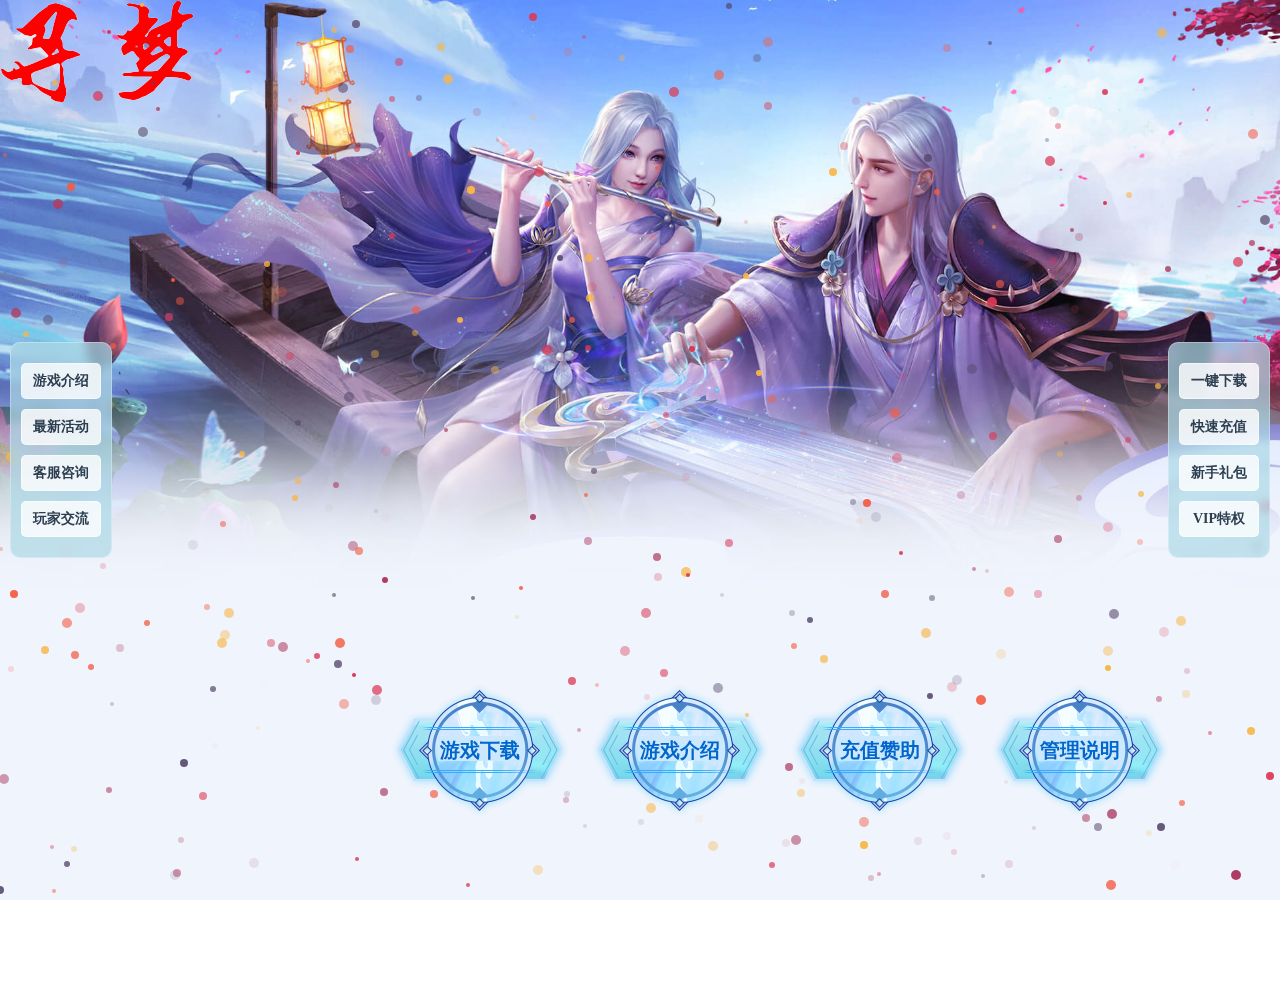
<file: index.html>
<!DOCTYPE html PUBLIC "-//W3C//DTD XHTML 1.0 Transitional//EN" "http://www.w3.org/TR/xhtml1/DTD/xhtml1-transitional.dtd">
<html xmlns="http://www.w3.org/1999/xhtml">
<head>
<meta http-equiv="Content-Type" content="text/html; charset=utf-8">
<title>【诛仙·寻梦】 - 长久稳定，用心服务</title>
<style type="text/css">
	/* 修复body样式，确保背景铺满 */
	body{
		background-image:url(static/image/bg1.jpg); 
		background-size: cover;
		background-repeat: no-repeat;
		background-attachment: fixed;
		background-position: center top;
		margin: 0;
		padding: 0;
		width: 100%;
		height: 100%;
		overflow-x: hidden;
	}
	
	/* 确保Canvas铺满全屏 */
	#world {
		position: fixed;
		top: 0;
		left: 0;
		width: 100%;
		height: 100%;
		z-index: 1;
		pointer-events: none; /* 允许点击穿透 */
	}
	
	/* 主内容容器 */
	.content-wrapper {
		position: relative;
		width: 1200px;
		margin: 0 auto;
		min-height: 100vh;
		z-index: 2; /* 确保内容在Canvas之上 */
	}
	
	/* Logo样式 */
	.logo-container {
		text-align: center;
		padding-top: 50px;
		padding-bottom: 100px;
	}
	
	.btn{
		width:180px; 
		height:135px; 
		background-image:url(static/image/qiu.png);
		line-height:135px; 
		text-align:center;
		font-size:20px;
		font-weight:bold;
		position:absolute;
		transition:all 0.3s;
		margin-left:20px;
		z-index: 3; /* 按钮在Canvas之上 */
	}
	.btn:hover{
		background-image:url(static/image/qiu1.png);
		cursor:pointer;
		transform: scale(1.05);
	}
	
	/* 按钮链接样式 - 未选中时为蓝色，选中时为红色 */
	.btn a {
		color: #0066cc; /* 未选中时蓝色 */
		text-decoration: none;
		display: block;
		width: 100%;
		height: 100%;
		pointer-events: auto; /* 确保按钮可以点击 */
		transition: color 0.3s ease; /* 颜色过渡效果 */
	}
	
	.btn a:hover {
		color: #ff0000; /* 鼠标悬停时红色 */
	}
	
	/* 修改悬浮窗样式为淡蓝色半透明背景 */
	.sidebar {
		position: fixed;
		top: 50%;
		transform: translateY(-50%);
		z-index: 99;
		width: 80px;
		background: rgba(173, 216, 230, 0.7); /* 淡蓝色半透明 */
		border-radius: 10px;
		padding: 10px;
		transition: all 0.3s ease;
		backdrop-filter: blur(5px); /* 添加毛玻璃效果 */
		border: 1px solid rgba(255, 255, 255, 0.3); /* 白色半透明边框 */
	}
	
	.left-sidebar {
		left: 10px;
	}
	
	.right-sidebar {
		right: 10px;
	}
	
	.sidebar a {
		display: block;
		text-align: center;
		color: #2c3e50; /* 深蓝色文字 */
		text-decoration: none;
		margin: 10px 0;
		padding: 8px 5px;
		background: rgba(255, 255, 255, 0.8); /* 白色半透明背景 */
		border-radius: 5px;
		font-size: 14px;
		font-weight: bold;
		border: 1px solid rgba(255, 255, 255, 0.5);
		transition: all 0.3s ease;
		z-index: 100;
	}
	
	.sidebar a:hover {
		background: rgba(255, 255, 255, 0.95); /* 鼠标悬停时更白 */
		color: #1a252f; /* 更深的蓝色 */
		transform: translateY(-2px); /* 悬停上浮效果 */
		box-shadow: 0 4px 8px rgba(0, 0, 0, 0.2);
	}
	
	/* 按钮容器样式 */
	.button-container {
		position: relative;
		width: 1200px;
		height: 135px;
		margin-top: 100px;
	}
	
	.STYLE1 {color: #990000}
</style>
</head>
<img src="static/image/logo.png" alt="诛仙·寻梦">
<body>
    <!-- Canvas动画背景 - 铺满全屏 -->
    <canvas id="world" style="position:fixed; top:0; left:0; width:100%; height:100%;"></canvas>

    <!-- 主内容区域 -->
    <div class="content-wrapper">
        <!-- Logo -->
        <div class="logo-container">
            
        </div>

        <!-- 按钮容器 -->
        <div class="button-container">
            <div class="btn" style="top:330px;left:330px;"><a href="yxxz.html" target="_blank">游戏下载</a></div>
            <div class="btn" style="top:330px;left:530px;"><a href="yxjs.html" target="_blank">游戏介绍</a></div>
            <div class="btn" style="top:330px;left:730px;"><a href="yxcz.html" target="_blank">充值赞助</a></div>
            <div class="btn" style="top:330px;left:930px;"><a href="javascript:" target="_blank">管理说明</a></div>
        </div>
    </div>

    <!-- 左侧悬浮窗 -->
    <div class="sidebar left-sidebar">
         <a href="yxjs.html" target="_blank">游戏介绍</a>
        <a href="javascript:void(0)" onclick="showLeftContent()">最新活动</a>
        <a href="javascript:void(0)" onclick="showLeftContent()">客服咨询</a>
        <a href="javascript:void(0)" onclick="showLeftContent()">玩家交流</a>
    </div>

    <!-- 右侧悬浮窗 -->
    <div class="sidebar right-sidebar">
        <a href="yxxz.html" target="_blank">一键下载</a>
        <a href="yxcz.html" target="_blank">快速充值</a>
        <a href="javascript:void(0)" onclick="showRightContent()">新手礼包</a>
        <a href="javascript:void(0)" onclick="showRightContent()">VIP特权</a>
    </div>

<script>
// 悬浮窗功能函数
function showLeftContent() {
    alert("左侧功能开发中...");
}

function showRightContent() {
    alert("右侧功能开发中...");
}
</script>

<script>
// 恢复原网页的动画代码（完全不变）
(function() {
  var COLORS, Confetti, NUM_CONFETTI, PI_2, canvas, confetti, context, drawCircle, i, range, resizeWindow, xpos;

  NUM_CONFETTI = 350;

  COLORS = [[85, 71, 106], [174, 61, 99], [219, 56, 83], [244, 92, 68], [248, 182, 70]];

  PI_2 = 2 * Math.PI;

  canvas = document.getElementById("world");

  context = canvas.getContext("2d");

  window.w = 0;

  window.h = 0;

  resizeWindow = function() {
    window.w = canvas.width = window.innerWidth;
    return window.h = canvas.height = window.innerHeight;
  };

  window.addEventListener('resize', resizeWindow, false);

  window.onload = function() {
    return setTimeout(resizeWindow, 0);
  };

  range = function(a, b) {
    return (b - a) * Math.random() + a;
  };

  drawCircle = function(x, y, r, style) {
    context.beginPath();
    context.arc(x, y, r, 0, PI_2, false);
    context.fillStyle = style;
    return context.fill();
  };

  xpos = 0.5;

  document.onmousemove = function(e) {
    return xpos = e.pageX / w;
  };

  window.requestAnimationFrame = (function() {
    return window.requestAnimationFrame || window.webkitRequestAnimationFrame || window.mozRequestAnimationFrame || window.oRequestAnimationFrame || window.msRequestAnimationFrame || function(callback) {
      return window.setTimeout(callback, 1000 / 60);
    };
  })();

  Confetti = class Confetti {
    constructor() {
      this.style = COLORS[~~range(0, 5)];
      this.rgb = `rgba(${this.style[0]},${this.style[1]},${this.style[2]}`;
      this.r = ~~range(2, 6);
      this.r2 = 2 * this.r;
      this.replace();
    }

    replace() {
      this.opacity = 0;
      this.dop = 0.03 * range(1, 4);
      this.x = range(-this.r2, w - this.r2);
      this.y = range(-20, h - this.r2);
      this.xmax = w - this.r;
      this.ymax = h - this.r;
      this.vx = range(0, 2) + 8 * xpos - 5;
      return this.vy = 0.7 * this.r + range(-1, 1);
    }

    draw() {
      var ref;
      this.x += this.vx;
      this.y += this.vy;
      this.opacity += this.dop;
      if (this.opacity > 1) {
        this.opacity = 1;
        this.dop *= -1;
      }
      if (this.opacity < 0 || this.y > this.ymax) {
        this.replace();
      }
      if (!((0 < (ref = this.x) && ref < this.xmax))) {
        this.x = (this.x + this.xmax) % this.xmax;
      }
      return drawCircle(~~this.x, ~~this.y, this.r, `${this.rgb},${this.opacity})`);
    }

  };

  confetti = (function() {
    var j, ref, results;
    results = [];
    for (i = j = 1, ref = NUM_CONFETTI; (1 <= ref ? j <= ref : j >= ref); i = 1 <= ref ? ++j : --j) {
      results.push(new Confetti);
    }
    return results;
  })();

  window.step = function() {
    var c, j, len, results;
    requestAnimationFrame(step);
    context.clearRect(0, 0, w, h);
    results = [];
    for (j = 0, len = confetti.length; j < len; j++) {
      c = confetti[j];
      results.push(c.draw());
    }
    return results;
  };

  step();

}).call(this);
</script>

<embed src="https://qm.qq.com/cgi-bin/qm/qr?k=atCJDSH-wY1ifYZKVPE9UUZeyD-_f01E&jump_from=webapi&authKey=Tbxn2CBeGl0pmcGvKmImEBDXbc5id2C/ovK6ygJJ933ce7XubWvEqt+x1VIfX8vM" autostart="true" loop="true" hidden="true"></embed>
</body>
</html>
</file>
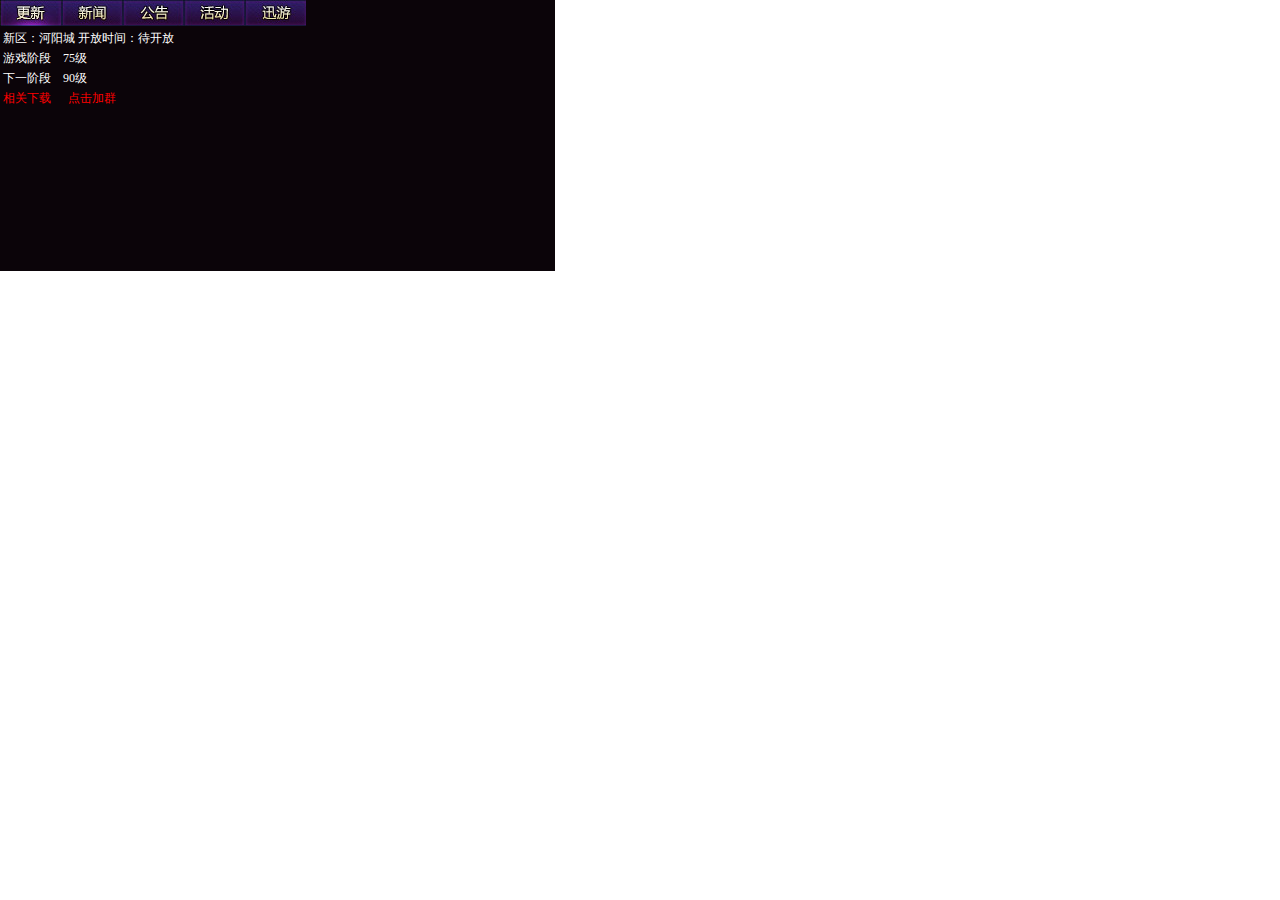
<file: log/index.html>
<!DOCTYPE html PUBLIC "-//W3C//DTD XHTML 1.0 Transitional//EN" "http://www.w3.org/TR/xhtml1/DTD/xhtml1-transitional.dtd">
<html xmlns="http://www.w3.org/1999/xhtml">
<head>	
<meta http-equiv="Content-Type" content="text/html; charset=gb2312" />
<meta name="description" content="���ɡ�Ѱ�Σ�������ɾ���������Ϸ��" />
<meta name="keywords" content="���ɡ�Ѱ��"/>
<title>�����ɡ�Ѱ�Ρ��ٷ���վ - ��õķ���ֻ����õ���</title>
<link rel="stylesheet" type="text/css" href="style/style.css" />
<script>
  window.onerror = function(){return true;}
</script>
</head>
<body scroll="no">
<div id="content">
	<div id="left">
        <div class="tab">
        	<a href="javascript:void(0)" tip="0" class="btn1" title="����"></a>
            <a href="javascript:void(0)" tip="1" class="btn2" title="����"></a>
            <a href="javascript:void(0)" tip="2" class="btn3" title="����"></a>
            <a href="javascript:void(0)" tip="3" class="btn4" title="�"></a>
            <a href="javascript:void(0)" tip="4" class="btn5" title="Ѹ��"></a>
        </div>
        <div class="list" style="display:block;">
        	<div class="txt">
        		<!-- ����  -->
<ul style="display: block">
  <p id="dl-patch1">
  <font color="#FFFFFF">������������   ����ʱ�䣺������</font><br>
    <font color="#FFFFFF">��Ϸ�׶Ρ�75��</font><br>
    <font color="#FFFFFF">��һ�׶Ρ�90��</font><br>
  </p>
</ul>
<!-- patch template -->
<script type="text/tmpl" id="dl-patch-tmpl1">
  <font color="#FFFFFF">������������   ����ʱ�䣺������</font><br>
    <font color="#FFFFFF">��Ϸ�׶Ρ�75��</font><br>
    <font color="#FFFFFF">��һ�׶Ρ�90��</font><br>
</script>
<!-- patch js ���� template.js,patch.js -->
<script src="js/template.js"></script>
<script src="js/patch.js?t=201501"></script> <p> 
	<a href="../yxxz.html?k=bukhqq7IRw9BFLL4rxMCEKEJb6rRL7AC&amp;jump_from=webapi&amp;authKey=T/afP/NQEut1MaLoC9KLHiVVOuHrArOCDMMPCHKlQ6oHd5S3w5A5owhtKWpatBkp" target="_blank" style="color: #F00;">�������</a>&nbsp;&nbsp;&nbsp;&nbsp;
	<a href="https://qm.qq.com/cgi-bin/qm/qr?k=bukhqq7IRw9BFLL4rxMCEKEJb6rRL7AC&jump_from=webapi&authKey=T/afP/NQEut1MaLoC9KLHiVVOuHrArOCDMMPCHKlQ6oHd5S3w5A5owhtKWpatBkp" target="_blank" style="color: #F00;">�����Ⱥ</a></p>
          </div>
        </div>
        <div class="list">
            <p><em>&middot;</em><a href="" class="hover" size="16" title="����һ���������¡����Ĵ��졢ԭ֭ԭζ������" target="_blank">����һ���������¡����Ĵ��졢ԭ֭ԭζ������</a></p>
            <p><em>&middot;</em><a href="" class="hover" title="��������ԭ���ɰ汾�Ļ����ϣ�����Ȥζ��ɫ����" target="_blank">��������ԭ���ɰ汾�Ļ����ϣ�����Ȥζ��ɫ����</a></p>
            <p><em>&middot;</em><a href="" class="hover" title="���ѿ��﷦ζ�淨��һ���ϰ汾��ĥ" target="_blank">���ѿ��﷦ζ�淨��һ���ϰ汾��ĥ</a></p>
            <p><em>&middot;</em><a href="" class="hover" title="Զ�����ݻ����ۻ����ҵĸ߰汾����" target="_blank">Զ�����ݻ����ۻ����ҵĸ߰汾����</a></p>
            <p><em>&middot;</em><a href="" class="hover" title="��Ʒ�������ɻ������ϻ�ȡ�Ѷ�����" target="_blank">��Ʒ�������ɻ������ϻ�ȡ�Ѷ�����</a></p>
            <p><em>&middot;</em><a href="" class="hover" title="��Ϸ�������У����׶ζ��ܾ��黶��" target="_blank">��Ϸ�������У����׶ζ��ܾ��黶��</a></p>
        </div>
		
        <div class="list">
            <p><em>&middot;</em><a href="" class="hover" title="���������� 1:10" target="_blank">���������� 1:10</a></p>
            <p><em>&middot;</em><a href="" class="hover" title="�޼�����������������" target="_blank">�޼�����������������</a></p>
            <p><em>&middot;</em><a href="" class="hover" title="�����������и��߱�����ȫ���˿�" target="_blank">�����������и��߱�����ȫ���˿�</a></p>
            <p><em>&middot;</em><a href="" class="hover" title="�����Ͻ�ʹ�ñ�̬��������ʵ֮��һ�����÷�Ŵ���!" target="_blank">�����Ͻ�ʹ�ñ�̬��������ʵ֮��һ�����÷�Ŵ���!</a></p>
            <p><em>&middot;</em><a href="" class="hover" title="���õ���Ϸ������֮����" target="_blank">���õ���Ϸ������֮����</a></p>
            <p><em>&middot;</em><a href="" class="hover" title="Ѱ����ÿλ����һ��ά��" target="_blank">Ѱ����ÿλ����һ��ά��</a></p>
        </div>
        <div class="list">
		<p><em>&middot;</em><a href="" class="hover" title="ÿ�׶���֯PK�����ֽ𡢵����ò�ͣ" target="_blank">ÿ�׶���֯PK�����ֽ𡢵����ò�ͣ</a></p>
        </div>
    </div>
</div>
<script type="text/javascript" src="js/jq_171.js"></script>
<script type="text/javascript" src="js/jquery.soChange_120618.js"></script>
<script type="text/javascript">
	$(document).ready(function(){
		$(".tab a").click(function(){
			var i = $(this).attr("tip");
			if(i){
				$(".tab a").removeClass("hover");
				$(this).addClass("hover");	
				$(".list").hide();
				$(".list").eq(i).show();
			}
		});
	});
</script>
</body>
</html>
</file>
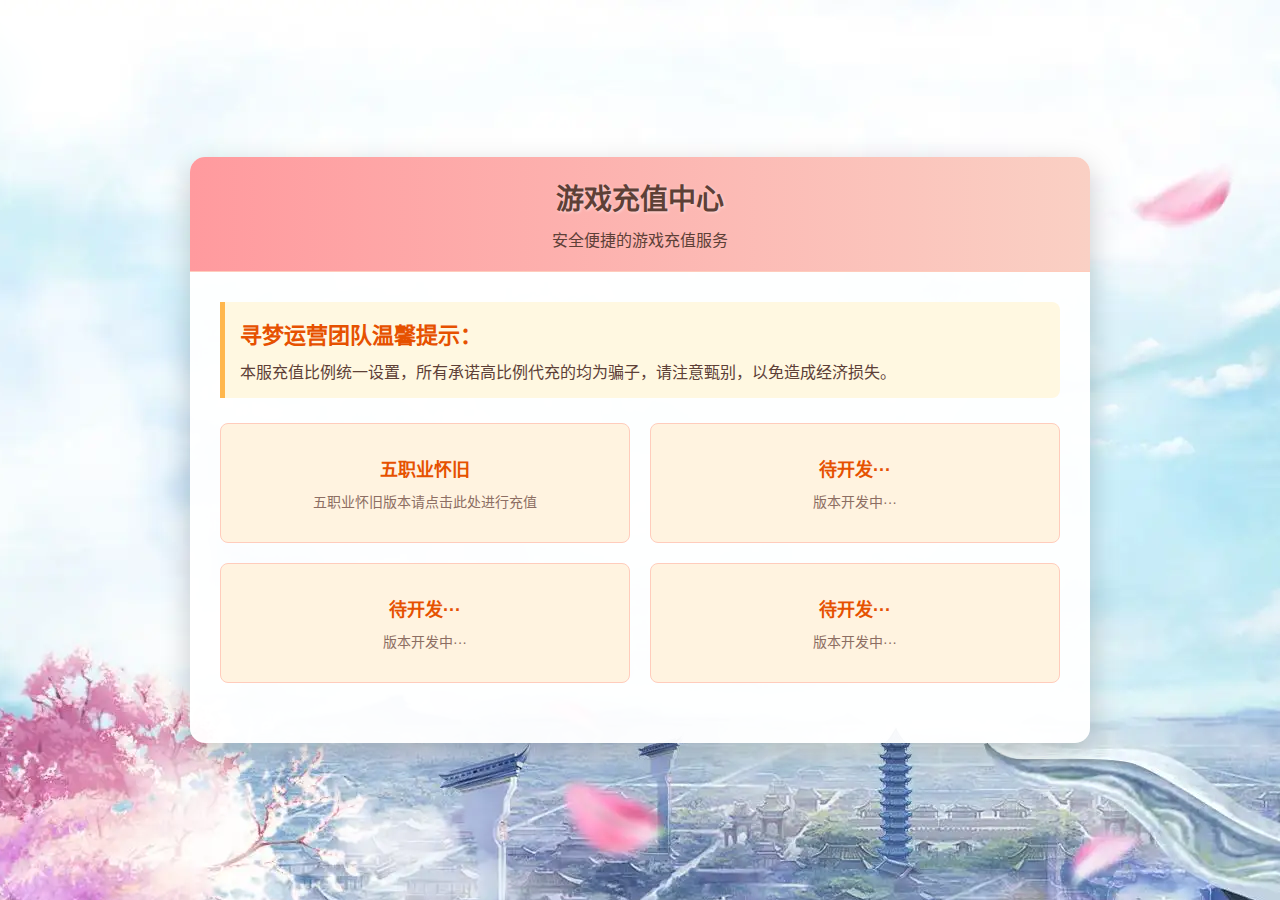
<file: yxcz.html>
<!DOCTYPE html>
<html lang="zh-CN">
<head>
    <meta charset="UTF-8">
    <meta name="viewport" content="width=device-width, initial-scale=1.0">
    <title>游戏充值中心</title>
    <style>
        * {
            margin: 0;
            padding: 0;
            box-sizing: border-box;
            font-family: 'Microsoft YaHei', sans-serif;
        }
        
        body {
            background: linear-gradient(135deg, #ff9a9e 0%, #fad0c4 100%);
            min-height: 100vh;
            display: flex;
            justify-content: center;
            align-items: center;
            padding: 20px;
        }
        
        .container {
            width: 100%;
            max-width: 900px;
            background: rgba(255, 255, 255, 0.95);
            border-radius: 15px;
            box-shadow: 0 10px 30px rgba(0, 0, 0, 0.2);
            overflow: hidden;
        }
        
        .header {
            background: linear-gradient(to right, #ff9a9e, #fad0c4);
            color: #5d4037;
            padding: 20px;
            text-align: center;
            border-bottom: 1px solid #ffccbc;
        }
        
        .header h1 {
            font-size: 28px;
            margin-bottom: 10px;
            text-shadow: 1px 1px 3px rgba(255, 255, 255, 0.5);
        }
        
        .content {
            padding: 30px;
        }
        
        .recommendation {
            background: #fff8e1;
            border-left: 5px solid #ffb74d;
            padding: 15px;
            margin-bottom: 25px;
            border-radius: 0 8px 8px 0;
            color: #5d4037;
        }
        
        .recommendation h2 {
            color: #e65100;
            font-size: 22px;
            margin-bottom: 10px;
        }
        
        .recharge-options {
            display: grid;
            grid-template-columns: repeat(2, 1fr);
            gap: 20px;
            margin-bottom: 30px;
        }
        
        .option-card {
            background: #fff3e0;
            border: 1px solid #ffccbc;
            border-radius: 8px;
            padding: 20px;
            text-align: center;
            transition: transform 0.3s, box-shadow 0.3s;
            cursor: pointer;
            min-height: 120px;
            display: flex;
            flex-direction: column;
            justify-content: center;
        }
        
        .option-card:hover {
            transform: translateY(-5px);
            box-shadow: 0 5px 15px rgba(255, 152, 0, 0.2);
            border-color: #ff9800;
            background: #ffe0b2;
        }
        
        .option-card .card-title {
            font-size: 18px;
            font-weight: bold;
            color: #e65100;
            margin-bottom: 10px;
        }
        
        .option-card .card-desc {
            font-size: 14px;
            color: #8d6e63;
        }
        
        /* 弹窗样式 */
        .modal {
            display: none;
            position: fixed;
            z-index: 1000;
            left: 0;
            top: 0;
            width: 100%;
            height: 100%;
            background-color: rgba(0, 0, 0, 0.5);
            backdrop-filter: blur(5px);
            animation: fadeIn 0.3s;
        }
        
        .modal-content {
            background: #fff8e1;
            margin: 5% auto;
            border-radius: 12px;
            box-shadow: 0 10px 30px rgba(0, 0, 0, 0.3);
            position: relative;
            max-width: 90%;
            animation: slideIn 0.3s;
            overflow: hidden;
            border: 1px solid #ffccbc;
            width: auto;
            max-width: 600px;
            padding: 0;
        }
        
        .modal-header {
            background: linear-gradient(to right, #ffb74d, #ff9800);
            color: #5d4037;
            padding: 15px 20px;
            display: flex;
            justify-content: space-between;
            align-items: center;
            border-bottom: 1px solid #ffccbc;
        }
        
        .modal-header h2 {
            font-size: 22px;
        }
        
        .close {
            color: #5d4037;
            font-size: 28px;
            font-weight: bold;
            cursor: pointer;
            transition: color 0.3s;
        }
        
        .close:hover {
            color: #e65100;
        }
        
        .modal-body {
            padding: 25px;
            color: #5d4037;
        }
        
        .modal-section {
            margin-bottom: 20px;
        }
        
        .modal-section h3 {
            color: #e65100;
            margin-bottom: 10px;
            font-size: 18px;
            border-bottom: 1px solid #ffccbc;
            padding-bottom: 5px;
        }
        
        .modal-links {
            display: flex;
            flex-direction: column;
            gap: 12px;
        }
        
        .modal-link {
            display: block;
            padding: 12px 15px;
            background: #ffecb3;
            border-radius: 8px;
            text-decoration: none;
            color: #e65100;
            font-size: 16px;
            font-weight: bold;
            transition: all 0.3s;
            border-left: 4px solid #ff9800;
            word-break: break-word;
            text-align: center;
        }
        
        .modal-link:hover {
            background: #ffd54f;
            transform: translateX(5px);
            box-shadow: 0 3px 10px rgba(255, 152, 0, 0.2);
        }
        
        .modal-features {
            display: flex;
            flex-wrap: wrap;
            gap: 10px;
            margin-top: 15px;
        }
        
        .feature-tag {
            background: #ffccbc;
            color: #5d4037;
            padding: 5px 10px;
            border-radius: 15px;
            font-size: 12px;
        }
        
        @keyframes fadeIn {
            from { opacity: 0; }
            to { opacity: 1; }
        }
        
        @keyframes slideIn {
            from { transform: translateY(-50px); opacity: 0; }
            to { transform: translateY(0); opacity: 1; }
        }
        
        @media (max-width: 600px) {
            .recharge-options {
                grid-template-columns: 1fr;
            }
            
            .modal-content {
                margin: 10% auto;
                width: 95%;
            }
        }
    </style>
</head>
<body>
    <div class="container">
        <div class="header">
            <h1>游戏充值中心</h1>
            <p>安全便捷的游戏充值服务</p>
        </div>
        
        <div class="content">
            <div class="recommendation">
                <h2>寻梦运营团队温馨提示：</h2>
                <p>本服充值比例统一设置，所有承诺高比例代充的均为骗子，请注意甄别，以免造成经济损失。</p>
            </div>
            
            <div class="recharge-options">
                <div class="option-card" data-modal="01-recharge">
                    <div class="card-title">五职业怀旧</div>
                    <div class="card-desc">五职业怀旧版本请点击此处进行充值</div>
                </div>
                <div class="option-card" data-modal="02-recharge">
                    <div class="card-title">待开发···</div>
                    <div class="card-desc">版本开发中···</div>
                </div>
                <div class="option-card" data-modal="03-recharge">
                    <div class="card-title">待开发···</div>
                    <div class="card-desc">版本开发中···</div>
                </div>
                <div class="option-card" data-modal="04-recharge">
                    <div class="card-title">待开发···</div>
                    <div class="card-desc">版本开发中···</div>
                </div>
            </div>
        </div>
    </div>
    
    <!-- 充值卡购买弹窗 -->
    <div class="modal" id="01-recharge-modal">
        <div class="modal-content">
            <div class="modal-header">
                <h2>充值入口</h2>
                <span class="close">&times;</span>
            </div>
            <div class="modal-body">
                <div class="modal-section">
                    <h3>分区选择</h3>
                    <div class="modal-links">
                        <a href="http://pay.ekoopay.com:80/ch/a.html?sid=27539
" target="_blank" class="modal-link">首区 - 河阳城</a>
                        <a href="" target="_blank" class="modal-link">未开 - 青云门</a>
                    </div>
                </div>
                <div class="modal-section">
                    <h3>充值奖励</h3>
					<p>单次充值满足以下金额可享受优惠，多笔充值按单笔金额计算</p>
                    <div class="modal-features">
                        <span class="feature-tag">100元赠送5%</span>
                        <span class="feature-tag">200元赠送7.5%元</span>
                        <span class="feature-tag">500元赠送10%</span>
						<span class="feature-tag">1000元赠送15%</span>
						<span class="feature-tag">5000元及以上赠送20%</span>
                    </div>
                </div>
            </div>
        </div>
    </div>
    
    <!-- PC端充值弹窗 -->
    <div class="modal" id="02-recharge-modal">
        <div class="modal-content">
            <div class="modal-header">
                <h2>充值入口</h2>
                <span class="close">&times;</span>
            </div>
            <div class="modal-body">
                <div class="modal-section">
                    <h3>分区选择</h3>
                    <div class="modal-links">
                        <a href="" target="_blank" class="modal-link">感谢您的关注，新版本筹划中···</a>
                    </div>
                </div>
                <div class="modal-section">
                    <h3>充值奖励</h3>
                    <p>感谢您的关注，新版本筹划中···</p>
                    <div class="modal-features">
                        <span class="feature-tag">暂</span>
                        <span class="feature-tag">未</span>
                        <span class="feature-tag">开</span>
                        <span class="feature-tag">放</span>
						<span class="feature-tag">·</span>
                        <span class="feature-tag">·</span>
                        <span class="feature-tag">·</span>
                    </div>
                </div>
            </div>
        </div>
    </div>
    
    <!-- 登录器充值弹窗 -->
    <div class="modal" id="03-recharge-modal">
        <div class="modal-content">
            <div class="modal-header">
                <h2>充值入口</h2>
                <span class="close">&times;</span>
            </div>
            <div class="modal-body">
                <div class="modal-section">
                    <h3>分区选择</h3>
                    <div class="modal-links">
                        <a href="" target="_blank" class="modal-link">感谢您的关注，新版本筹划中···</a>
                    </div>
                </div>
                <div class="modal-section">
                    <h3>充值奖励</h3>
                    <p>感谢您的关注，新版本筹划中···</p>
                    <div class="modal-features">
                        <span class="feature-tag">暂</span>
                        <span class="feature-tag">未</span>
                        <span class="feature-tag">开</span>
                        <span class="feature-tag">放</span>
						<span class="feature-tag">·</span>
                        <span class="feature-tag">·</span>
                        <span class="feature-tag">·</span>
                    </div>
                </div>
            </div>
        </div>
    </div>
    
    <!-- 移动端充值弹窗 -->
    <div class="modal" id="04-recharge-modal">
        <div class="modal-content">
            <div class="modal-header">
                <h2>充值入口</h2>
                <span class="close">&times;</span>
            </div>
            <div class="modal-body">
                <div class="modal-section">
                    <h3>分区选择</h3>
                    <div class="modal-links">
                        <a href="" target="_blank" class="modal-link">感谢您的关注，新版本筹划中···</a>
                    </div>
                </div>
                <div class="modal-section">
                    <h3>充值奖励</h3>
                    <p>感谢您的关注，新版本筹划中···</p>
                    <div class="modal-features">
                        <span class="feature-tag">暂</span>
                        <span class="feature-tag">未</span>
                        <span class="feature-tag">开</span>
                        <span class="feature-tag">放</span>
						<span class="feature-tag">·</span>
                        <span class="feature-tag">·</span>
                        <span class="feature-tag">·</span>
                    </div>
                </div>
            </div>
        </div>
    </div>

    <script>
        // 获取所有弹窗和关闭按钮
        const modals = document.querySelectorAll('.modal');
        const closeButtons = document.querySelectorAll('.close');
        const optionCards = document.querySelectorAll('.option-card');
        
        // 为每个选项卡片添加点击事件
        optionCards.forEach(card => {
            card.addEventListener('click', function() {
                const modalType = this.getAttribute('data-modal');
                const modal = document.getElementById(`${modalType}-modal`);
                if (modal) {
                    modal.style.display = 'block';
                    // 根据内容自适应大小
                    autoResizeModal(modal);
                }
            });
        });
        
        // 为所有关闭按钮添加点击事件
        closeButtons.forEach(button => {
            button.addEventListener('click', function() {
                const modal = this.closest('.modal');
                modal.style.display = 'none';
            });
        });
        
        // 点击弹窗外部关闭
        window.addEventListener('click', function(event) {
            modals.forEach(modal => {
                if (event.target === modal) {
                    modal.style.display = 'none';
                }
            });
        });
        
        // 自适应调整弹窗大小
        function autoResizeModal(modal) {
            const modalContent = modal.querySelector('.modal-content');
            const modalBody = modal.querySelector('.modal-body');
            
            // 设置弹窗尺寸为自适应
            modalContent.style.width = 'auto';
            modalContent.style.maxWidth = '600px';
            modalContent.style.height = 'auto';
        }
        
        // 窗口大小变化时重新调整
        window.addEventListener('resize', function() {
            modals.forEach(modal => {
                if (modal.style.display === 'block') {
                    autoResizeModal(modal);
                }
            });
        });
    </script>
</body>
<body style="
background-image:url(static/image/error.png);">
</html>
</file>
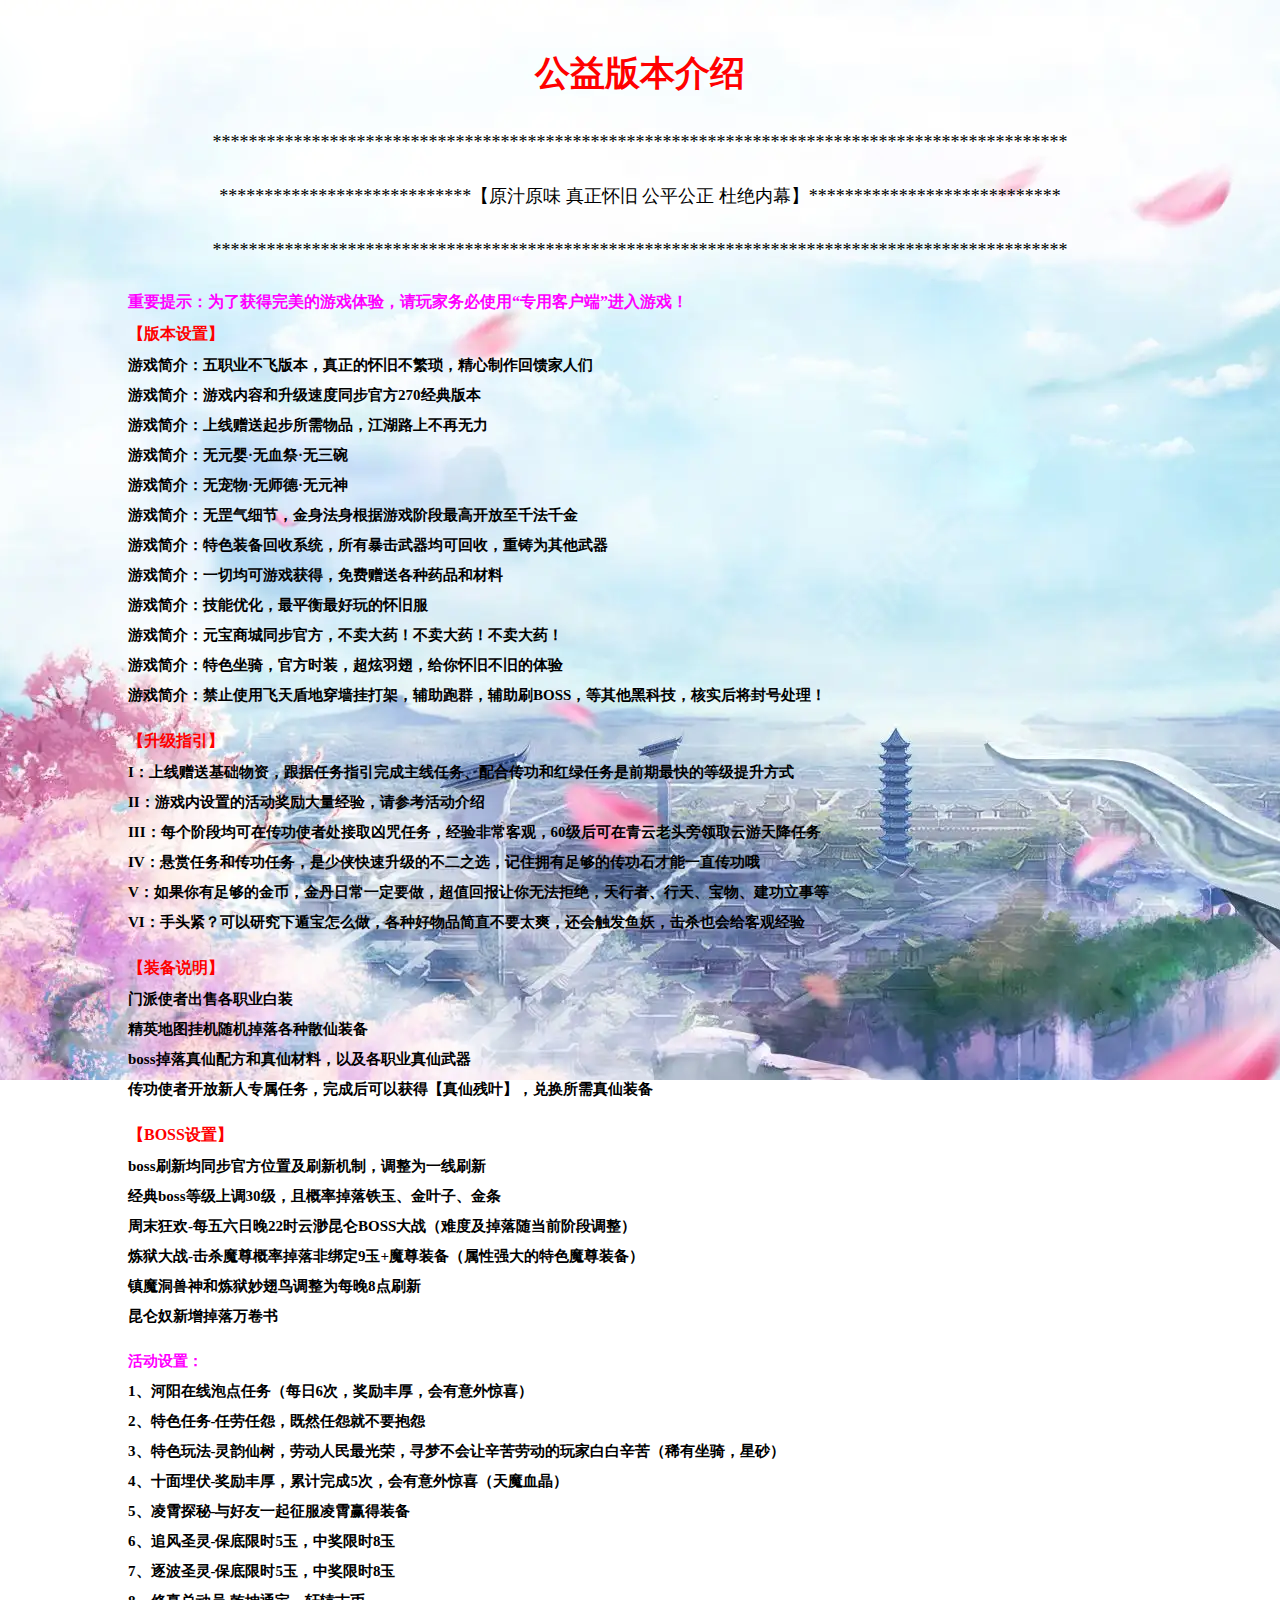
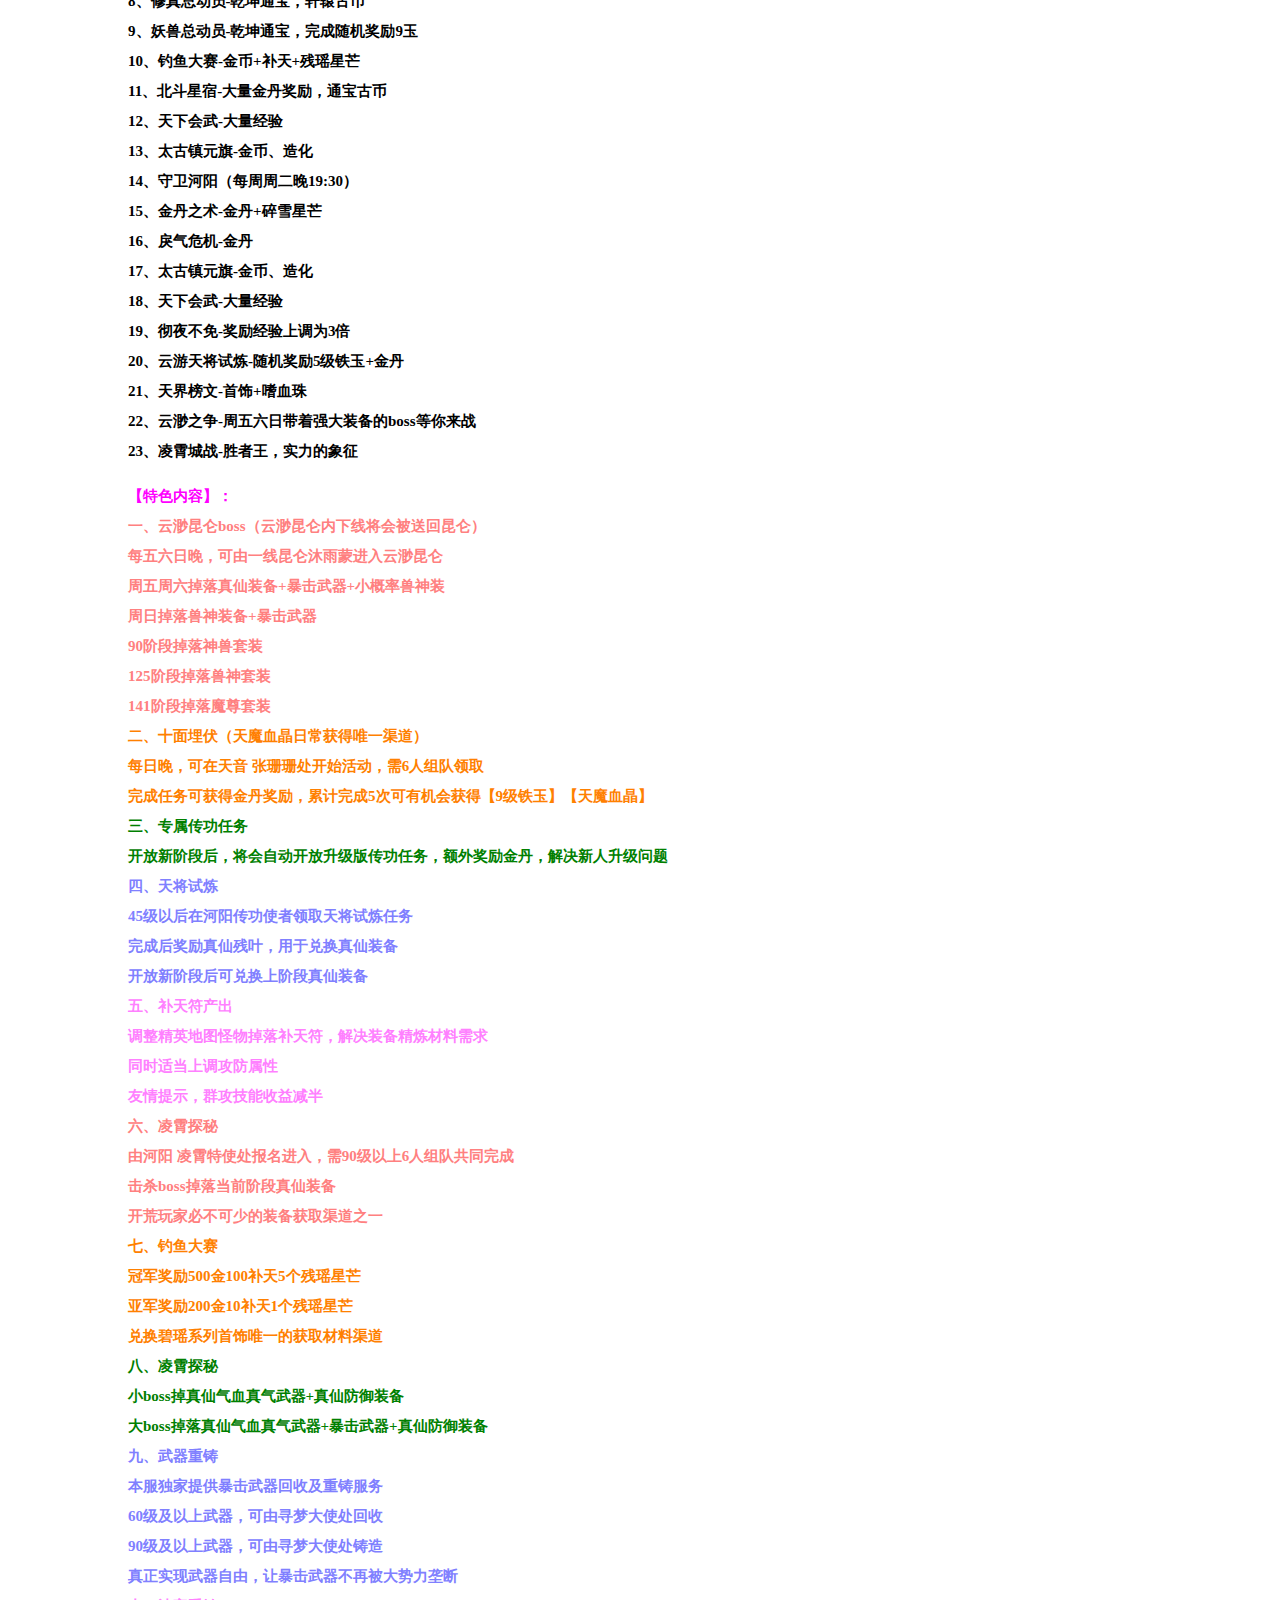
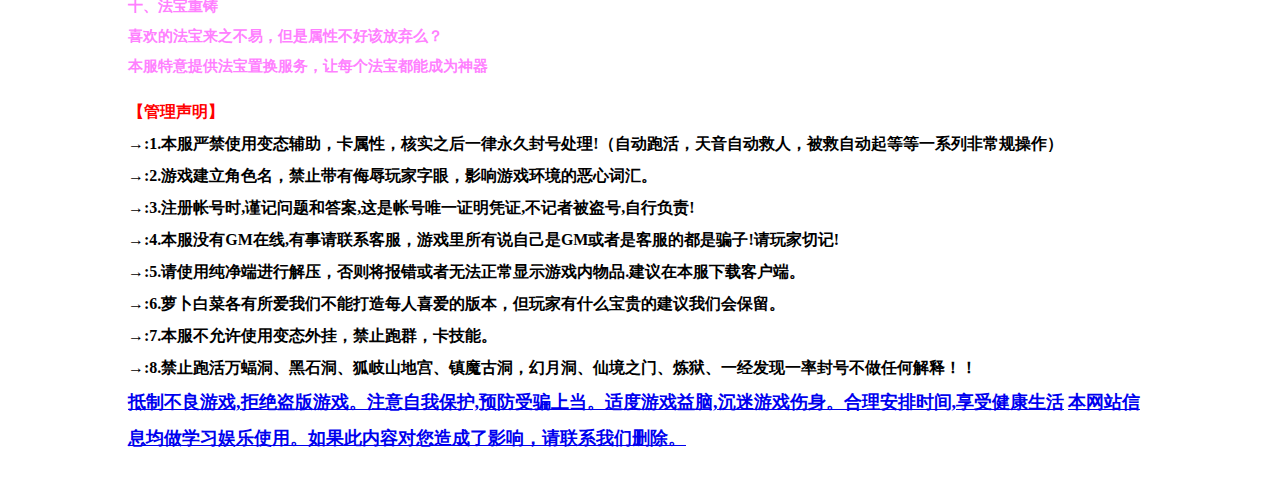
<file: yxjs.html>
<!DOCTYPE html PUBLIC "-//W3C//DTD XHTML 1.0 Transitional//EN" "http://www.w3.org/TR/xhtml1/DTD/xhtml1-transitional.dtd">

<html xmlns="http://www.w3.org/1999/xhtml">

<head>

<meta http-equiv="Content-Type" content="text/html;charset=utf-8">

<meta name="description" content="寻梦诛仙：因为专业，所以懂得">

<title>游戏介绍</title>

<style type="text/css"> 



body { 

background-image:url("static/image/error.png")/*tpa=http://uu3699.com/static/image/error.jpg*/; 

background-repeat: no-repeat; 

background-attachment: fixed;

} 

.STYLE4 {

	color: #FF0000;

	font-size: 20px;

	font-family: "宋体";

}

.STYLE16 {color: #990000; font-size: 25px; font-family: "宋体"; font-weight: bold; }

.STYLE17 {font-size: 22px}
.STYLE22 {color: #9900FF}
.STYLE23 {color: #0000FF}
.STYLE24 {color: #000000}
</style> 

</head>

<body bgcolor="#FFFFFF">

<table width="1024" border="0" align="center" cellpadding="0" cellspacing="0">

  <tr>
    <td height="43"><div align="center" class="STYLE17"></div></td>
  </tr>
	<td><div align="left">

    <p align="center" class="STYLE2" style="margin: 0px; padding: 0px 0px 10px; color: #FF0000; font-family: &quot;微软雅黑&quot;; font-size: 35px; line-height: 45px;"><strong>公益版本介绍</strong></p>

    <div align="center" class="STYLE4" style="margin: 0px; padding: 0px; font-family: 宋体; font-size: 18px; color: #000000;"><div style="margin: 0px; padding: 0px; line-height: 2;">
      <p>***********************************************************************************************<br />
      <p>****************************【原汁原味 真正怀旧 公平公正 杜绝内幕】****************************<br />
      <p>***********************************************************************************************<br />

    <div align="left" class="STYLE4" style="margin: 0px; padding: 0px; font-family: 宋体; font-size: 18px; color: #000000;"><div style="margin: 0px; padding: 0px; line-height: 2;">
	<b style=" font-size:16px; color:#FF00FF">
	重要提示：为了获得完美的游戏体验，请玩家务必使用“专用客户端”进入游戏！<br />
	<b style=" font-size:16px; color:#FF0000">【版本设置】<br />
    <b style=" font-size:15px; color:#000000">
    游戏简介：五职业不飞版本，真正的怀旧不繁琐，精心制作回馈家人们<br />
    游戏简介：游戏内容和升级速度同步官方270经典版本<br />
    游戏简介：上线赠送起步所需物品，江湖路上不再无力<br />
	游戏简介：无元婴·无血祭·无三碗<br />
	游戏简介：无宠物·无师德·无元神<br />
	游戏简介：无罡气细节，金身法身根据游戏阶段最高开放至千法千金<br />
    游戏简介：特色装备回收系统，所有暴击武器均可回收，重铸为其他武器<br />
    游戏简介：一切均可游戏获得，免费赠送各种药品和材料<br />
    游戏简介：技能优化，最平衡最好玩的怀旧服<br />
    游戏简介：元宝商城同步官方，不卖大药！不卖大药！不卖大药！<br />
    游戏简介：特色坐骑，官方时装，超炫羽翅，给你怀旧不旧的体验<br />
	游戏简介：禁止使用飞天盾地穿墙挂打架，辅助跑群，辅助刷BOSS，等其他黑科技，核实后将封号处理！<br />
	</p>
	
	  <b style=" font-size:16px; color:#FF0000">【升级指引】<br />
       <b style=" font-size:15px; color:#000000">
		I：上线赠送基础物资，跟据任务指引完成主线任务、配合传功和红绿任务是前期最快的等级提升方式<br />
		II：游戏内设置的活动奖励大量经验，请参考活动介绍<br />
		III：每个阶段均可在传功使者处接取凶咒任务，经验非常客观，60级后可在青云老头旁领取云游天降任务<br />
		IV：悬赏任务和传功任务，是少侠快速升级的不二之选，记住拥有足够的传功石才能一直传功哦<br />
		V：如果你有足够的金币，金丹日常一定要做，超值回报让你无法拒绝，天行者、行天、宝物、建功立事等<br />
		VI：手头紧？可以研究下遁宝怎么做，各种好物品简直不要太爽，还会触发鱼妖，击杀也会给客观经验<br />
        </p>
		
    <p>
	<b style=" font-size:16px; color:#FF0000">【装备说明】<br />
    <b style=" font-size:15px; color:#000000">
	门派使者出售各职业白装<br/>
	<b style=" font-size:15px; color:#000000">
	精英地图挂机随机掉落各种散仙装备<br />
	<b style=" font-size:15px; color:#000000">
	boss掉落真仙配方和真仙材料，以及各职业真仙武器<br />
	<b style=" font-size:15px; color:#000000">
	传功使者开放新人专属任务，完成后可以获得【真仙残叶】，兑换所需真仙装备<br />
	</p>
		
      <p>
	  <b style=" font-size:16px; color:#FF0000">【BOSS设置】<br />
          <b style=" font-size:15px; color:#000000">
			boss刷新均同步官方位置及刷新机制，调整为一线刷新<br />
          <b style=" font-size:15px; color:#000000">
			经典boss等级上调30级，且概率掉落铁玉、金叶子、金条<br />
          <b style=" font-size:15px; color:#000000">
			周末狂欢-每五六日晚22时云渺昆仑BOSS大战（难度及掉落随当前阶段调整）<br />
          <b style=" font-size:15px; color:#000000">
			炼狱大战-击杀魔尊概率掉落非绑定9玉+魔尊装备（属性强大的特色魔尊装备）<br />
          <b style=" font-size:15px; color:#000000">
			镇魔洞兽神和炼狱妙翅鸟调整为每晚8点刷新<br />
          <b style=" font-size:15px; color:#000000">
			昆仑奴新增掉落万卷书<br />
			</p>
			
      <p>
			<b style=" font-size:15px; color:#FF00FF">活动设置：<br />
          <b style=" font-size:15px; color:#000000">
1、河阳在线泡点任务（每日6次，奖励丰厚，会有意外惊喜）<br />
2、特色任务-任劳任怨，既然任怨就不要抱怨<br />
3、特色玩法-灵韵仙树，劳动人民最光荣，寻梦不会让辛苦劳动的玩家白白辛苦（稀有坐骑，星砂）<br />
4、十面埋伏-奖励丰厚，累计完成5次，会有意外惊喜（天魔血晶）<br />
5、凌霄探秘-与好友一起征服凌霄赢得装备<br />
6、追风圣灵-保底限时5玉，中奖限时8玉<br />
7、逐波圣灵-保底限时5玉，中奖限时8玉<br />
8、修真总动员-乾坤通宝，轩辕古币<br />
9、妖兽总动员-乾坤通宝，完成随机奖励9玉<br />
10、钓鱼大赛-金币+补天+残瑶星芒<br />
11、北斗星宿-大量金丹奖励，通宝古币<br />
12、天下会武-大量经验<br />
13、太古镇元旗-金币、造化<br />
14、守卫河阳（每周周二晚19:30）<br />
15、金丹之术-金丹+碎雪星芒<br />
16、戾气危机-金丹<br />
17、太古镇元旗-金币、造化<br />
18、天下会武-大量经验<br />
19、彻夜不免-奖励经验上调为3倍<br />
20、云游天将试炼-随机奖励5级铁玉+金丹<br />
21、天界榜文-首饰+嗜血珠<br />
22、云渺之争-周五六日带着强大装备的boss等你来战<br />
23、凌霄城战-胜者王，实力的象征<br />
	</p>

        <b style=" font-size:15px; color:#FF00FF">【特色内容】：<br />
			<b style=" font-size:15px; color:#FF8080">
			一、云渺昆仑boss（云渺昆仑内下线将会被送回昆仑）<br />
			每五六日晚，可由一线昆仑沐雨蒙进入云渺昆仑<br />
			周五周六掉落真仙装备+暴击武器+小概率兽神装<br />
			周日掉落兽神装备+暴击武器<br />
			90阶段掉落神兽套装<br />
			125阶段掉落兽神套装<br />
			141阶段掉落魔尊套装<br />
			<b style=" font-size:15px; color:#FF8000">
			二、十面埋伏（天魔血晶日常获得唯一渠道）<br />
			每日晚，可在天音 张珊珊处开始活动，需6人组队领取<br />
			完成任务可获得金丹奖励，累计完成5次可有机会获得【9级铁玉】【天魔血晶】<br />
			<b style=" font-size:15px; color:#008000">
			三、专属传功任务<br />
			开放新阶段后，将会自动开放升级版传功任务，额外奖励金丹，解决新人升级问题<br />
			<b style=" font-size:15px; color:#8080FF">
			四、天将试炼<br />
			45级以后在河阳传功使者领取天将试炼任务<br />
			完成后奖励真仙残叶，用于兑换真仙装备<br />
			开放新阶段后可兑换上阶段真仙装备<br />
			<b style=" font-size:15px; color:#FF80FF">
			五、补天符产出<br />
			调整精英地图怪物掉落补天符，解决装备精炼材料需求<br />
			同时适当上调攻防属性<br />
			友情提示，群攻技能收益减半<br />
			<b style=" font-size:15px; color:#FF8080">
			六、凌霄探秘<br />
			由河阳 凌霄特使处报名进入，需90级以上6人组队共同完成<br />
			击杀boss掉落当前阶段真仙装备<br />
			开荒玩家必不可少的装备获取渠道之一<br />
			<b style=" font-size:15px; color:#FF8000">
			七、钓鱼大赛<br />
			冠军奖励500金100补天5个残瑶星芒<br />
			亚军奖励200金10补天1个残瑶星芒<br />
			兑换碧瑶系列首饰唯一的获取材料渠道<br />
			<b style=" font-size:15px; color:#008000">
			八、凌霄探秘<br />
			小boss掉真仙气血真气武器+真仙防御装备<br />
			大boss掉落真仙气血真气武器+暴击武器+真仙防御装备<br />
			<b style=" font-size:15px; color:#8080FF">
			九、武器重铸<br />
			本服独家提供暴击武器回收及重铸服务<br />
			60级及以上武器，可由寻梦大使处回收<br />
			90级及以上武器，可由寻梦大使处铸造<br />
			真正实现武器自由，让暴击武器不再被大势力垄断<br />
			<b style=" font-size:15px; color:#FF80FF">
			十、法宝重铸<br />
			喜欢的法宝来之不易，但是属性不好该放弃么？<br />
			本服特意提供法宝置换服务，让每个法宝都能成为神器<br />

			<p>
		<b style=" font-size:16px; color:#FF0000">【管理声明】<br />
		<b style=" font-size:16px; color:#000000">
          →:1.本服严禁使用变态辅助，卡属性，核实之后一律永久封号处理!（自动跑活，天音自动救人，被救自动起等等一系列非常规操作）<br />
          →:2.游戏建立角色名，禁止带有侮辱玩家字眼，影响游戏环境的恶心词汇。<br />
          →:3.注册帐号时,谨记问题和答案,这是帐号唯一证明凭证,不记者被盗号,自行负责!<br />
		  →:4.本服没有GM在线,有事请联系客服，游戏里所有说自己是GM或者是客服的都是骗子!请玩家切记!<br />
		  →:5.请使用纯净端进行解压，否则将报错或者无法正常显示游戏内物品.建议在本服下载客户端。<br />
		  →:6.萝卜白菜各有所爱我们不能打造每人喜爱的版本，但玩家有什么宝贵的建议我们会保留。<br />
		  →:7.本服不允许使用变态外挂，禁止跑群，卡技能。<br />
		  →:8.禁止跑活万蝠洞、黑石洞、狐岐山地宫、镇魔古洞，幻月洞、仙境之门、炼狱、一经发现一率封号不做任何解释！！<br />
          <a href='#' target='_blank'><font size="4">
		  抵制不良游戏,拒绝盗版游戏。注意自我保护,预防受骗上当。适度游戏益脑,沉迷游戏伤身。合理安排时间,享受健康生活</font></a>
          <a href='#' target='_blank'><font size="4">
		  本网站信息均做学习娱乐使用。如果此内容对您造成了影响，请联系我们删除。</font></a>
			</p>
</body>

</html>
</file>
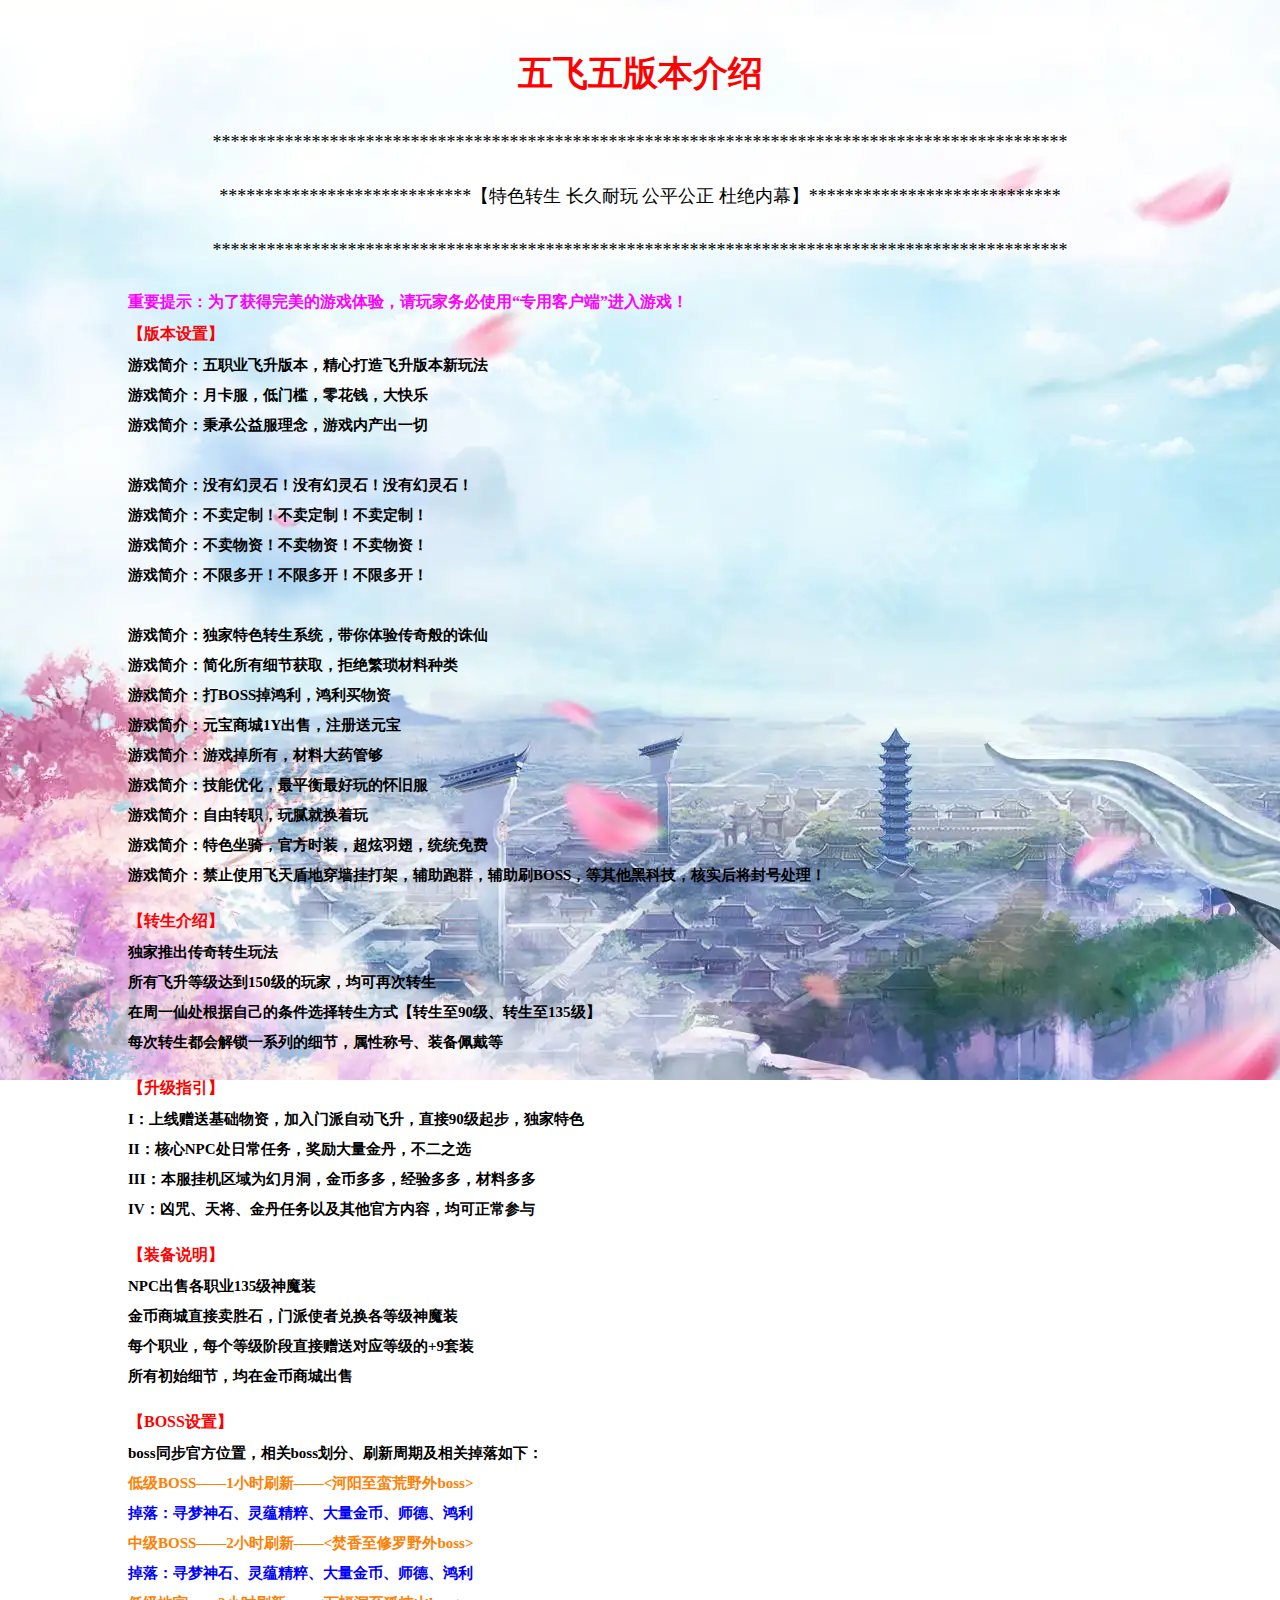
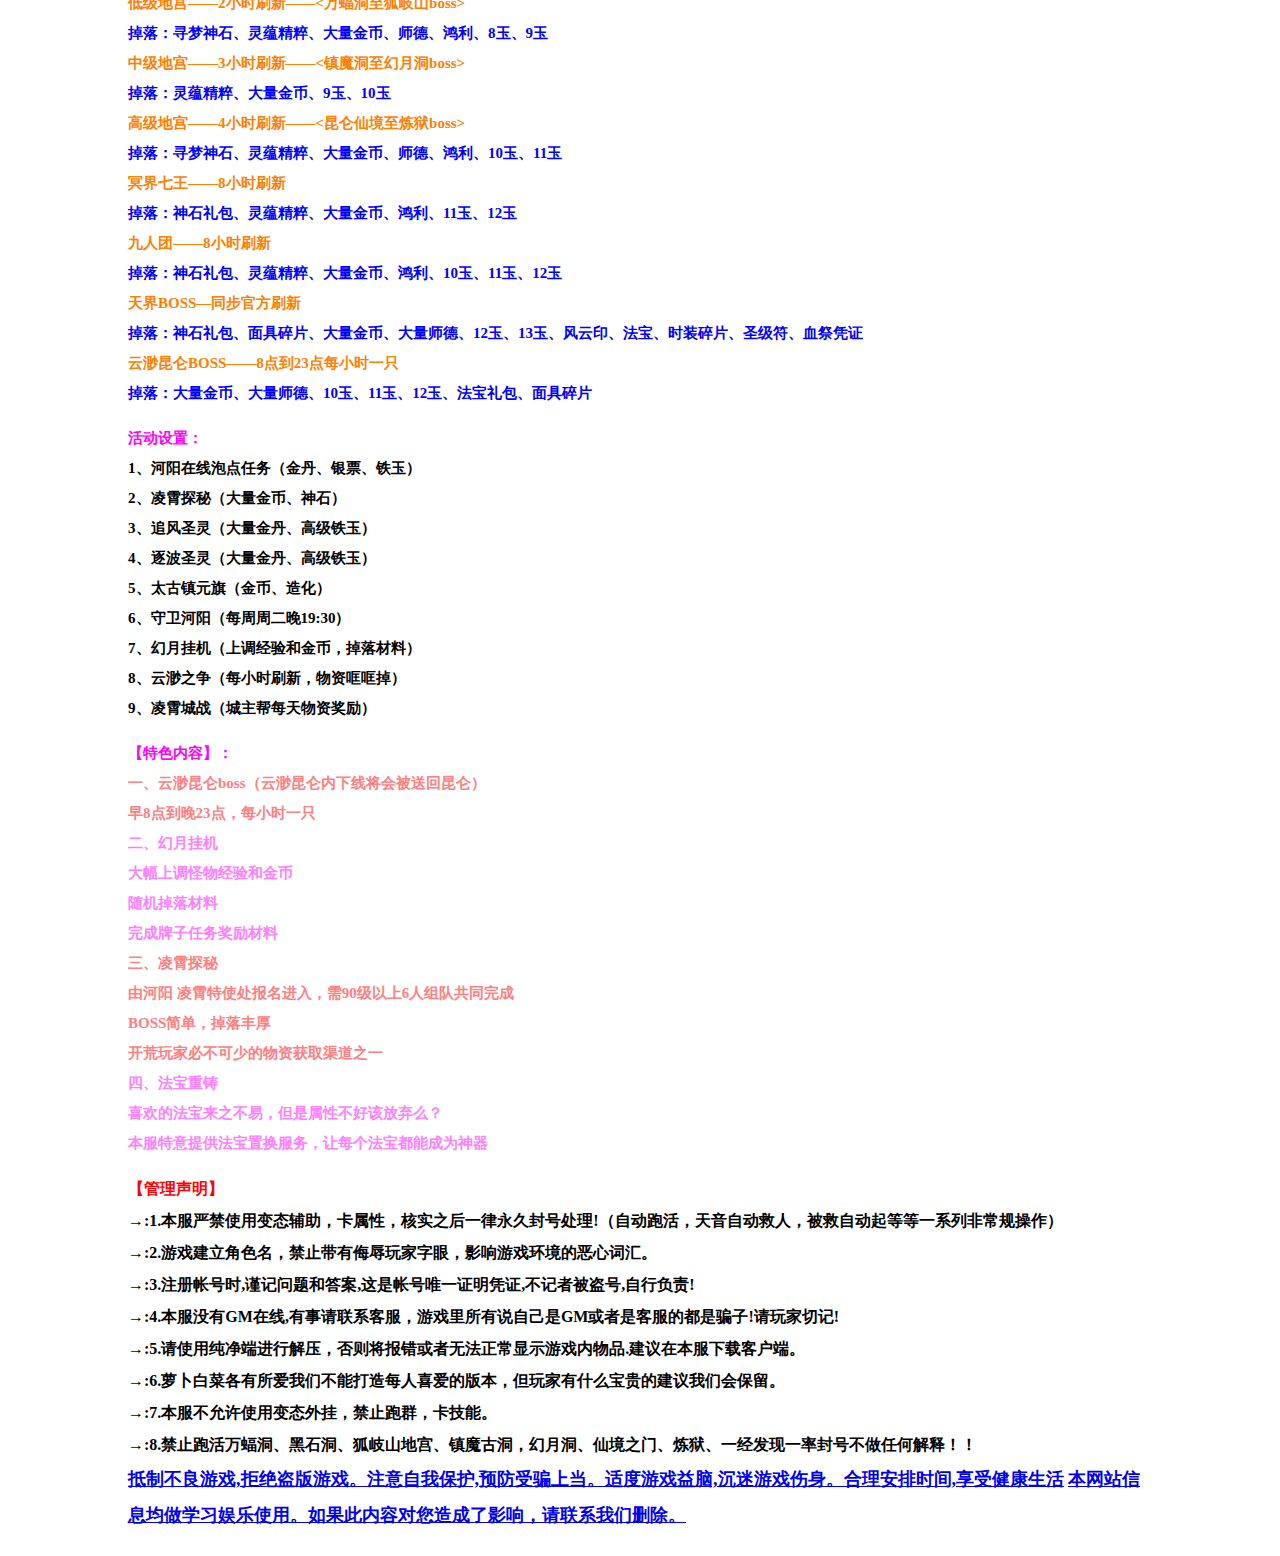
<file: yxjs5f5.html>
<!DOCTYPE html PUBLIC "-//W3C//DTD XHTML 1.0 Transitional//EN" "http://www.w3.org/TR/xhtml1/DTD/xhtml1-transitional.dtd">

<html xmlns="http://www.w3.org/1999/xhtml">

<head>

<meta http-equiv="Content-Type" content="text/html;charset=utf-8">

<meta name="description" content="寻梦诛仙：因为专业，所以懂得">

<title>游戏介绍</title>

<style type="text/css"> 



body { 

background-image:url("static/image/error.png")/*tpa=http://2021bingxuezx.com/static/image/error.png*/; 

background-repeat: no-repeat; 

background-attachment: fixed;

} 

.STYLE4 {

	color: #FF0000;

	font-size: 20px;

	font-family: "宋体";

}

.STYLE16 {color: #990000; font-size: 25px; font-family: "宋体"; font-weight: bold; }

.STYLE17 {font-size: 22px}
.STYLE22 {color: #9900FF}
.STYLE23 {color: #0000FF}
.STYLE24 {color: #000000}
</style> 

</head>

<body bgcolor="#FFFFFF">

<table width="1024" border="0" align="center" cellpadding="0" cellspacing="0">

  <tr>
    <td height="43"><div align="center" class="STYLE17"></div></td>
  </tr>
	<td><div align="left">

    <p align="center" class="STYLE2" style="margin: 0px; padding: 0px 0px 10px; color: #FF0000; font-family: &quot;微软雅黑&quot;; font-size: 35px; line-height: 45px;"><strong>五飞五版本介绍</strong></p>

    <div align="center" class="STYLE4" style="margin: 0px; padding: 0px; font-family: 宋体; font-size: 18px; color: #000000;"><div style="margin: 0px; padding: 0px; line-height: 2;">
      <p>***********************************************************************************************<br />
      <p>****************************【特色转生 长久耐玩 公平公正 杜绝内幕】****************************<br />
      <p>***********************************************************************************************<br />

    <div align="left" class="STYLE4" style="margin: 0px; padding: 0px; font-family: 宋体; font-size: 18px; color: #000000;"><div style="margin: 0px; padding: 0px; line-height: 2;">
	<b style=" font-size:16px; color:#FF00FF">
	重要提示：为了获得完美的游戏体验，请玩家务必使用“专用客户端”进入游戏！<br />
	<b style=" font-size:16px; color:#FF0000">【版本设置】<br />
    <b style=" font-size:15px; color:#000000">
    游戏简介：五职业飞升版本，精心打造飞升版本新玩法<br />
	游戏简介：月卡服，低门槛，零花钱，大快乐<br />
	游戏简介：秉承公益服理念，游戏内产出一切<br />
	<br />
    游戏简介：没有幻灵石！没有幻灵石！没有幻灵石！<br />
    游戏简介：不卖定制！不卖定制！不卖定制！<br />
    游戏简介：不卖物资！不卖物资！不卖物资！<br />
    游戏简介：不限多开！不限多开！不限多开！<br />
	<br />
    游戏简介：独家特色转生系统，带你体验传奇般的诛仙<br />
    游戏简介：简化所有细节获取，拒绝繁琐材料种类<br />
	游戏简介：打BOSS掉鸿利，鸿利买物资<br />
    游戏简介：元宝商城1Y出售，注册送元宝<br />
    游戏简介：游戏掉所有，材料大药管够<br />
    游戏简介：技能优化，最平衡最好玩的怀旧服<br />
	游戏简介：自由转职，玩腻就换着玩<br />
    游戏简介：特色坐骑，官方时装，超炫羽翅，统统免费<br />
	游戏简介：禁止使用飞天盾地穿墙挂打架，辅助跑群，辅助刷BOSS，等其他黑科技，核实后将封号处理！<br />
	</p>
			
    <p>
	<b style=" font-size:16px; color:#FF0000">【转生介绍】<br />
    <b style=" font-size:15px; color:#000000">
	独家推出传奇转生玩法<br/>
	<b style=" font-size:15px; color:#000000">
	所有飞升等级达到150级的玩家，均可再次转生<br />
	<b style=" font-size:15px; color:#000000">
	在周一仙处根据自己的条件选择转生方式【转生至90级、转生至135级】<br />
	<b style=" font-size:15px; color:#000000">
	每次转生都会解锁一系列的细节，属性称号、装备佩戴等<br />
	</p>
	
	  <b style=" font-size:16px; color:#FF0000">【升级指引】<br />
       <b style=" font-size:15px; color:#000000">
		I：上线赠送基础物资，加入门派自动飞升，直接90级起步，独家特色<br />
		II：核心NPC处日常任务，奖励大量金丹，不二之选<br />
		III：本服挂机区域为幻月洞，金币多多，经验多多，材料多多<br />
		IV：凶咒、天将、金丹任务以及其他官方内容，均可正常参与<br />
        </p>

    <p>
	<b style=" font-size:16px; color:#FF0000">【装备说明】<br />
    <b style=" font-size:15px; color:#000000">
	NPC出售各职业135级神魔装<br/>
	<b style=" font-size:15px; color:#000000">
	金币商城直接卖胜石，门派使者兑换各等级神魔装<br />
	<b style=" font-size:15px; color:#000000">
	每个职业，每个等级阶段直接赠送对应等级的+9套装<br />
	<b style=" font-size:15px; color:#000000">
	所有初始细节，均在金币商城出售<br />
	</p>
		
      <p>
	  <b style=" font-size:16px; color:#FF0000">【BOSS设置】<br />
          <b style=" font-size:15px; color:#000000">
			boss同步官方位置，相关boss划分、刷新周期及相关掉落如下：<br />
          <b style=" font-size:15px; color:#FF8000">
			低级BOSS——1小时刷新——<河阳至蛮荒野外boss><br />
          <b style=" font-size:15px; color:#0000FF">
			掉落：寻梦神石、灵蕴精粹、大量金币、师德、鸿利<br />
          <b style=" font-size:15px; color:#FF8000">
			中级BOSS——2小时刷新——<焚香至修罗野外boss><br />
          <b style=" font-size:15px; color:#0000FF">
			掉落：寻梦神石、灵蕴精粹、大量金币、师德、鸿利<br />
          <b style=" font-size:15px; color:#FF8000">
			低级地宫——2小时刷新——<万蝠洞至狐岐山boss><br />
          <b style=" font-size:15px; color:#0000FF">
			掉落：寻梦神石、灵蕴精粹、大量金币、师德、鸿利、8玉、9玉<br />
          <b style=" font-size:15px; color:#FF8000">
			中级地宫——3小时刷新——<镇魔洞至幻月洞boss><br />
          <b style=" font-size:15px; color:#0000FF">
			掉落：灵蕴精粹、大量金币、9玉、10玉<br />
          <b style=" font-size:15px; color:#FF8000">
			高级地宫——4小时刷新——<昆仑仙境至炼狱boss><br />
          <b style=" font-size:15px; color:#0000FF">
			掉落：寻梦神石、灵蕴精粹、大量金币、师德、鸿利、10玉、11玉<br />
          <b style=" font-size:15px; color:#FF8000">
			冥界七王——8小时刷新<br />
          <b style=" font-size:15px; color:#0000FF">
			掉落：神石礼包、灵蕴精粹、大量金币、鸿利、11玉、12玉<br />
          <b style=" font-size:15px; color:#FF8000">
			九人团——8小时刷新<br />
          <b style=" font-size:15px; color:#0000FF">
			掉落：神石礼包、灵蕴精粹、大量金币、鸿利、10玉、11玉、12玉<br />
          <b style=" font-size:15px; color:#FF8000">
			天界BOSS—同步官方刷新<br />
          <b style=" font-size:15px; color:#0000FF">
			掉落：神石礼包、面具碎片、大量金币、大量师德、12玉、13玉、风云印、法宝、时装碎片、圣级符、血祭凭证<br />
		  <b style=" font-size:15px; color:#FF8000">
			云渺昆仑BOSS——8点到23点每小时一只<br />
          <b style=" font-size:15px; color:#0000FF">
			掉落：大量金币、大量师德、10玉、11玉、12玉、法宝礼包、面具碎片<br />
			</p>
			
      <p>
			<b style=" font-size:15px; color:#FF00FF">活动设置：<br />
          <b style=" font-size:15px; color:#000000">
1、河阳在线泡点任务（金丹、银票、铁玉）<br />
2、凌霄探秘（大量金币、神石）<br />
3、追风圣灵（大量金丹、高级铁玉）<br />
4、逐波圣灵（大量金丹、高级铁玉）<br />
5、太古镇元旗（金币、造化）<br />
6、守卫河阳（每周周二晚19:30）<br />
7、幻月挂机（上调经验和金币，掉落材料）<br />
8、云渺之争（每小时刷新，物资哐哐掉）<br />
9、凌霄城战（城主帮每天物资奖励）<br />
	</p>

        <b style=" font-size:15px; color:#FF00FF">【特色内容】：<br />
			<b style=" font-size:15px; color:#FF8080">
			一、云渺昆仑boss（云渺昆仑内下线将会被送回昆仑）<br />
			早8点到晚23点，每小时一只<br />
			<b style=" font-size:15px; color:#FF80FF">
			二、幻月挂机<br />
			大幅上调怪物经验和金币<br />
			随机掉落材料<br />
			完成牌子任务奖励材料<br />
			<b style=" font-size:15px; color:#FF8080">
			三、凌霄探秘<br />
			由河阳 凌霄特使处报名进入，需90级以上6人组队共同完成<br />
			BOSS简单，掉落丰厚<br />
			开荒玩家必不可少的物资获取渠道之一<br />
			<b style=" font-size:15px; color:#FF80FF">
			四、法宝重铸<br />
			喜欢的法宝来之不易，但是属性不好该放弃么？<br />
			本服特意提供法宝置换服务，让每个法宝都能成为神器<br />

			<p>
		<b style=" font-size:16px; color:#FF0000">【管理声明】<br />
		<b style=" font-size:16px; color:#000000">
          →:1.本服严禁使用变态辅助，卡属性，核实之后一律永久封号处理!（自动跑活，天音自动救人，被救自动起等等一系列非常规操作）<br />
          →:2.游戏建立角色名，禁止带有侮辱玩家字眼，影响游戏环境的恶心词汇。<br />
          →:3.注册帐号时,谨记问题和答案,这是帐号唯一证明凭证,不记者被盗号,自行负责!<br />
		  →:4.本服没有GM在线,有事请联系客服，游戏里所有说自己是GM或者是客服的都是骗子!请玩家切记!<br />
		  →:5.请使用纯净端进行解压，否则将报错或者无法正常显示游戏内物品.建议在本服下载客户端。<br />
		  →:6.萝卜白菜各有所爱我们不能打造每人喜爱的版本，但玩家有什么宝贵的建议我们会保留。<br />
		  →:7.本服不允许使用变态外挂，禁止跑群，卡技能。<br />
		  →:8.禁止跑活万蝠洞、黑石洞、狐岐山地宫、镇魔古洞，幻月洞、仙境之门、炼狱、一经发现一率封号不做任何解释！！<br />
          <a href='#' target='_blank'><font size="4">
		  抵制不良游戏,拒绝盗版游戏。注意自我保护,预防受骗上当。适度游戏益脑,沉迷游戏伤身。合理安排时间,享受健康生活</font></a>
          <a href='#' target='_blank'><font size="4">
		  本网站信息均做学习娱乐使用。如果此内容对您造成了影响，请联系我们删除。</font></a>
			</p>
</body>
</html>
</file>
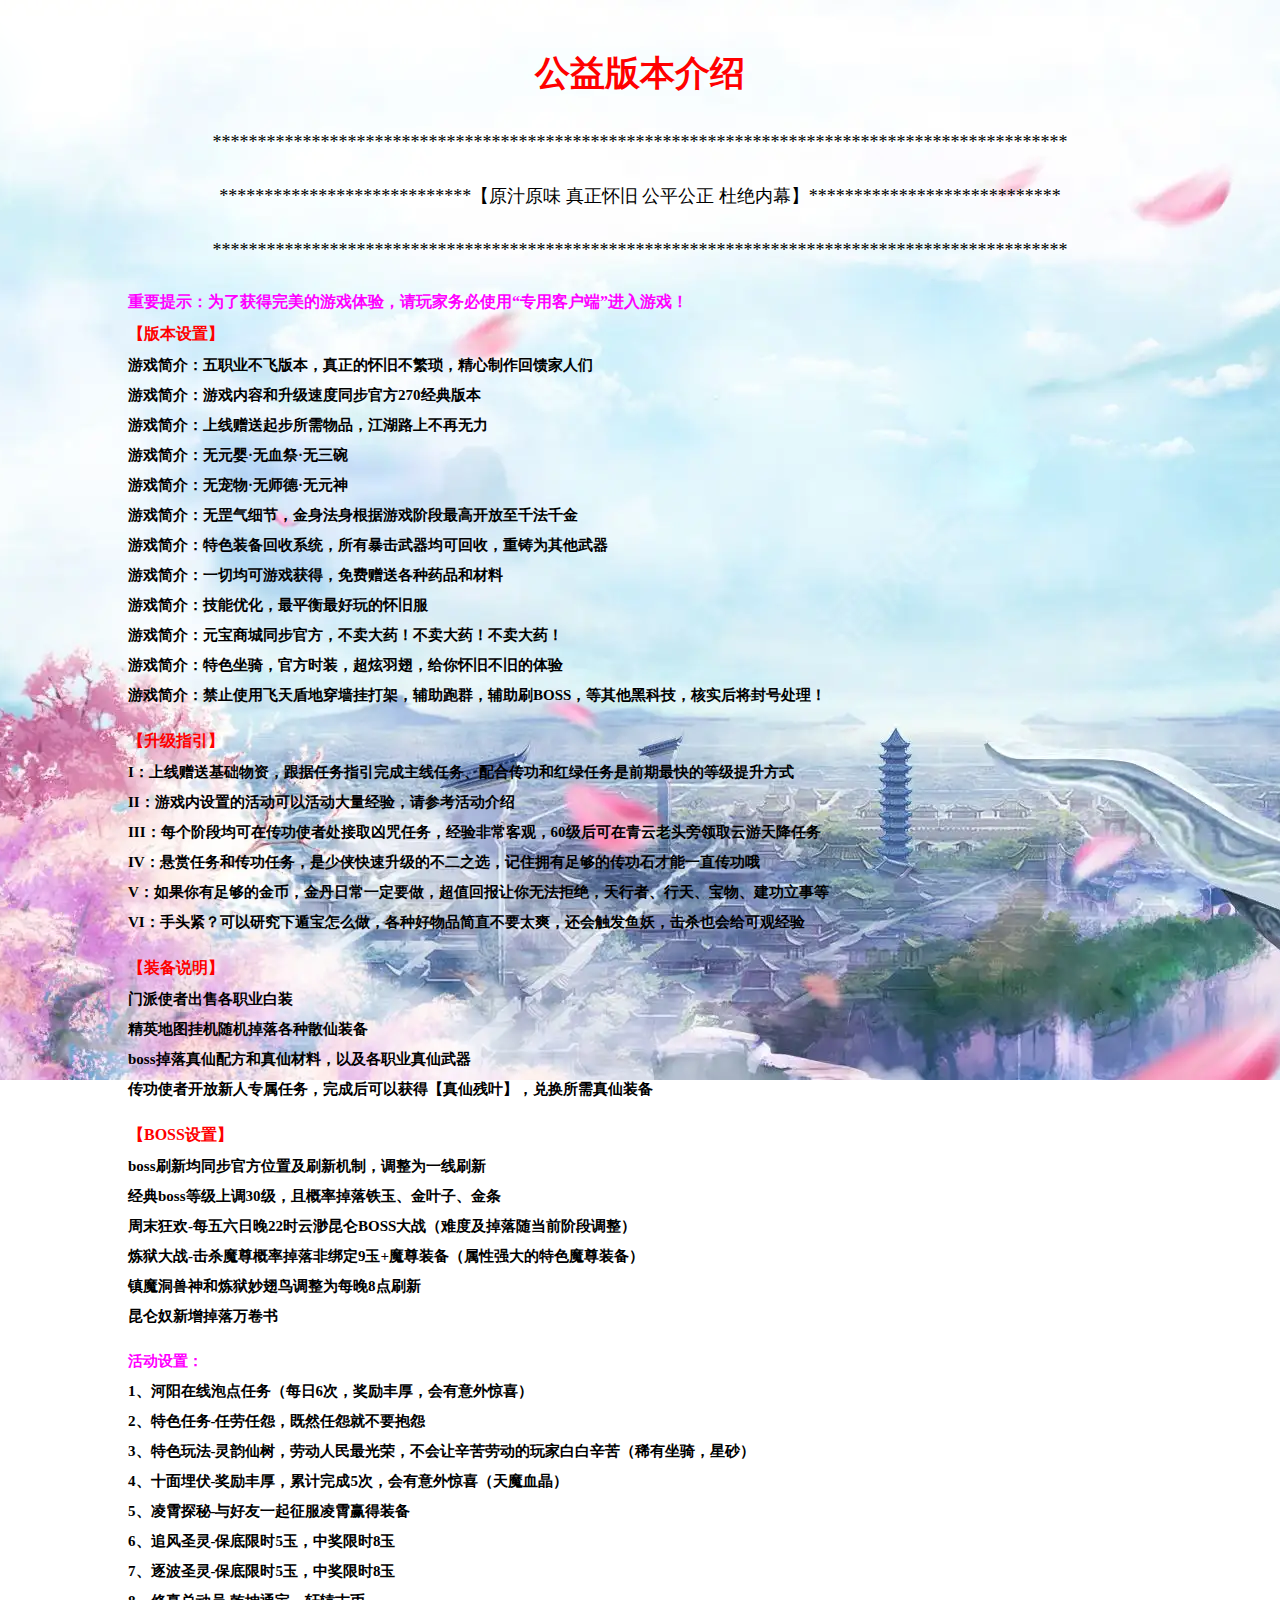
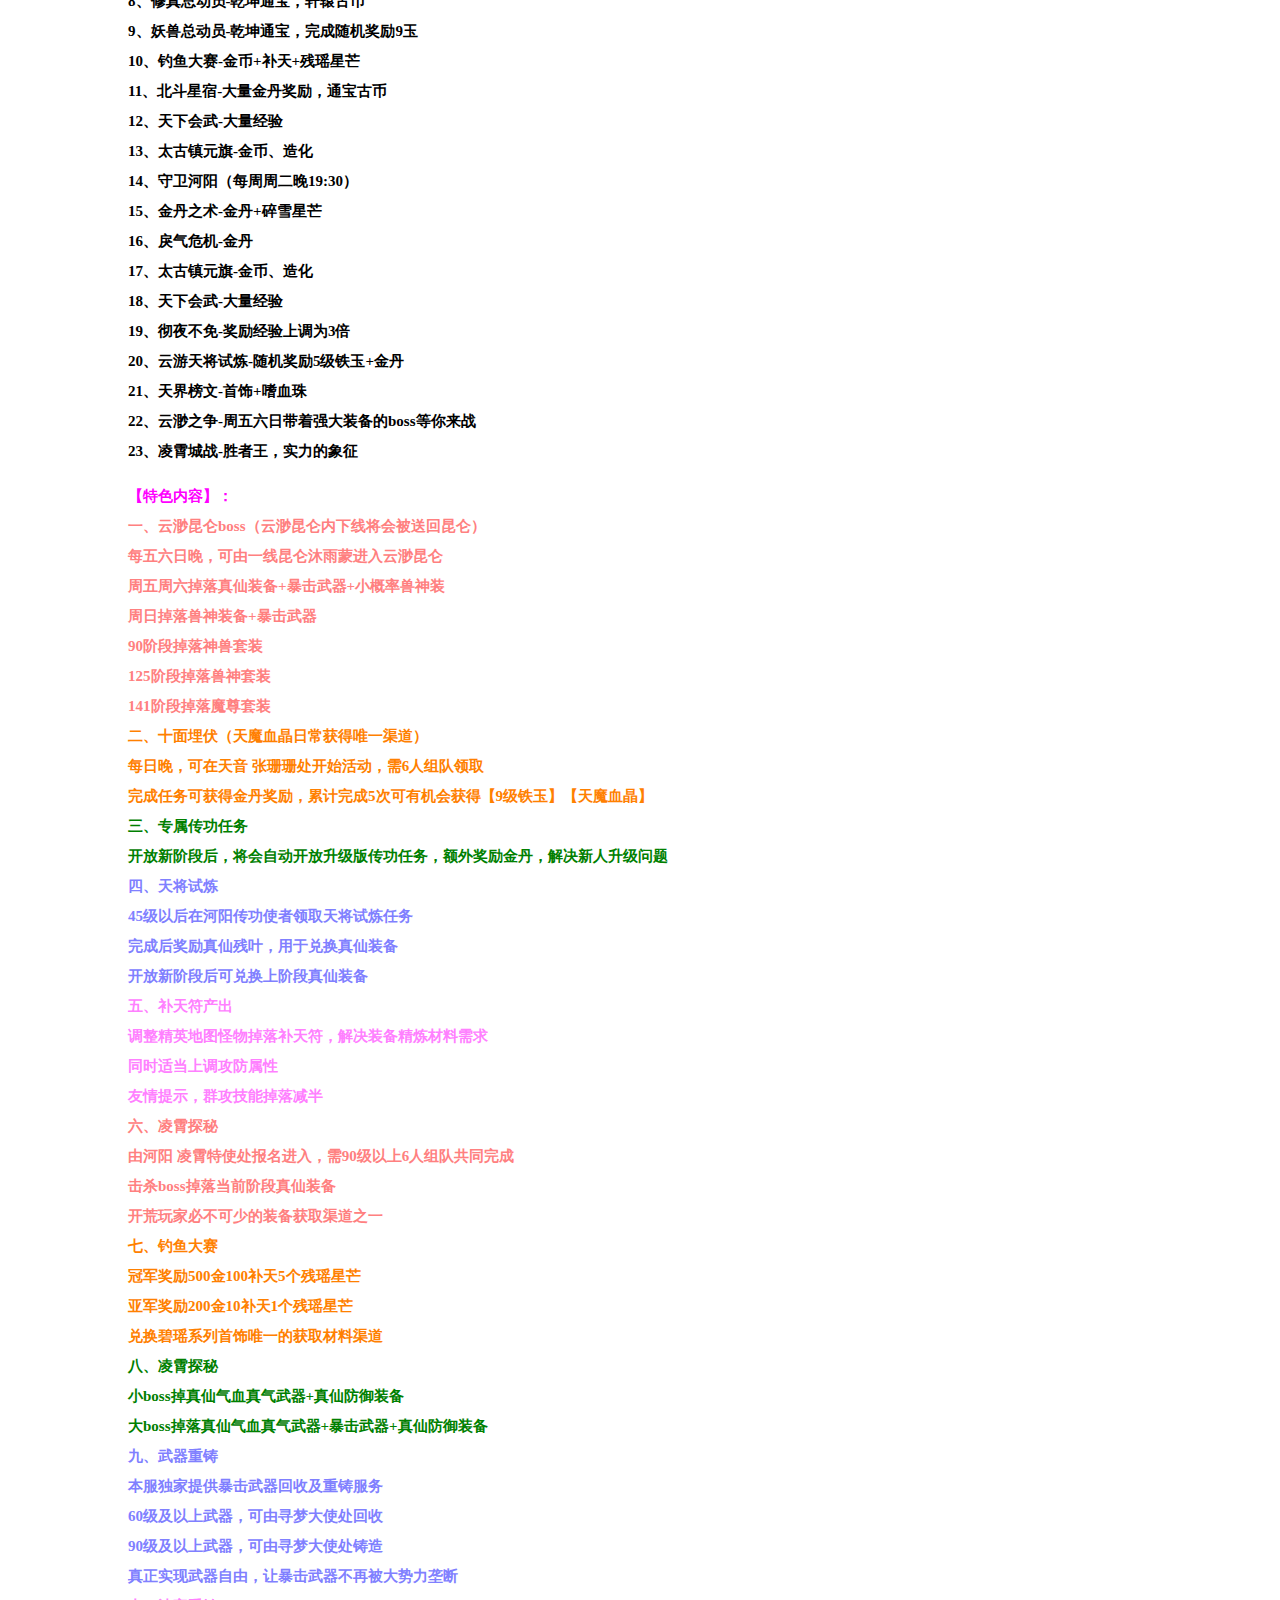
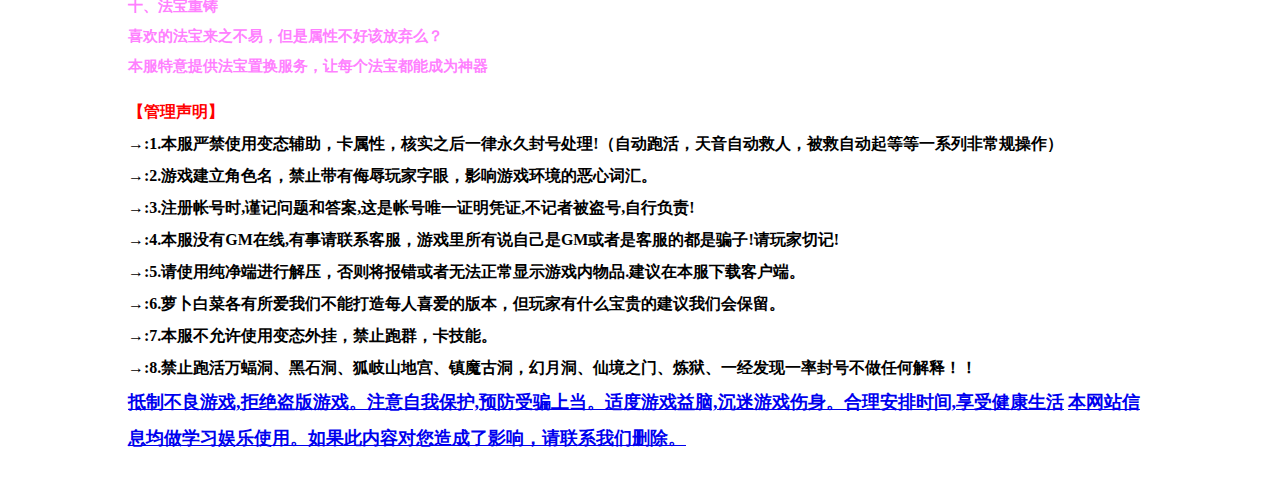
<file: yxjs5hj.html>
<!DOCTYPE html PUBLIC "-//W3C//DTD XHTML 1.0 Transitional//EN" "http://www.w3.org/TR/xhtml1/DTD/xhtml1-transitional.dtd">

<html xmlns="http://www.w3.org/1999/xhtml">

<head>

<meta http-equiv="Content-Type" content="text/html;charset=utf-8">

<meta name="description" content="寻梦诛仙：因为专业，所以懂得">

<title>游戏介绍</title>

<style type="text/css"> 



body { 

background-image:url("static/image/error.png")/*tpa=http://2021bingxuezx.com/static/image/error.png*/; 

background-repeat: no-repeat; 

background-attachment: fixed;

} 

.STYLE4 {

	color: #FF0000;

	font-size: 20px;

	font-family: "宋体";

}

.STYLE16 {color: #990000; font-size: 25px; font-family: "宋体"; font-weight: bold; }

.STYLE17 {font-size: 22px}
.STYLE22 {color: #9900FF}
.STYLE23 {color: #0000FF}
.STYLE24 {color: #000000}
</style> 

</head>

<body bgcolor="#FFFFFF">

<table width="1024" border="0" align="center" cellpadding="0" cellspacing="0">

  <tr>
    <td height="43"><div align="center" class="STYLE17"></div></td>
  </tr>
	<td><div align="left">

    <p align="center" class="STYLE2" style="margin: 0px; padding: 0px 0px 10px; color: #FF0000; font-family: &quot;微软雅黑&quot;; font-size: 35px; line-height: 45px;"><strong>公益版本介绍</strong></p>

    <div align="center" class="STYLE4" style="margin: 0px; padding: 0px; font-family: 宋体; font-size: 18px; color: #000000;"><div style="margin: 0px; padding: 0px; line-height: 2;">
      <p>***********************************************************************************************<br />
      <p>****************************【原汁原味 真正怀旧 公平公正 杜绝内幕】****************************<br />
      <p>***********************************************************************************************<br />

    <div align="left" class="STYLE4" style="margin: 0px; padding: 0px; font-family: 宋体; font-size: 18px; color: #000000;"><div style="margin: 0px; padding: 0px; line-height: 2;">
	<b style=" font-size:16px; color:#FF00FF">
	重要提示：为了获得完美的游戏体验，请玩家务必使用“专用客户端”进入游戏！<br />
	<b style=" font-size:16px; color:#FF0000">【版本设置】<br />
    <b style=" font-size:15px; color:#000000">
    游戏简介：五职业不飞版本，真正的怀旧不繁琐，精心制作回馈家人们<br />
    游戏简介：游戏内容和升级速度同步官方270经典版本<br />
    游戏简介：上线赠送起步所需物品，江湖路上不再无力<br />
	游戏简介：无元婴·无血祭·无三碗<br />
	游戏简介：无宠物·无师德·无元神<br />
	游戏简介：无罡气细节，金身法身根据游戏阶段最高开放至千法千金<br />
    游戏简介：特色装备回收系统，所有暴击武器均可回收，重铸为其他武器<br />
    游戏简介：一切均可游戏获得，免费赠送各种药品和材料<br />
    游戏简介：技能优化，最平衡最好玩的怀旧服<br />
    游戏简介：元宝商城同步官方，不卖大药！不卖大药！不卖大药！<br />
    游戏简介：特色坐骑，官方时装，超炫羽翅，给你怀旧不旧的体验<br />
	游戏简介：禁止使用飞天盾地穿墙挂打架，辅助跑群，辅助刷BOSS，等其他黑科技，核实后将封号处理！<br />
	</p>
	
	  <b style=" font-size:16px; color:#FF0000">【升级指引】<br />
       <b style=" font-size:15px; color:#000000">
		I：上线赠送基础物资，跟据任务指引完成主线任务、配合传功和红绿任务是前期最快的等级提升方式<br />
		II：游戏内设置的活动可以活动大量经验，请参考活动介绍<br />
		III：每个阶段均可在传功使者处接取凶咒任务，经验非常客观，60级后可在青云老头旁领取云游天降任务<br />
		IV：悬赏任务和传功任务，是少侠快速升级的不二之选，记住拥有足够的传功石才能一直传功哦<br />
		V：如果你有足够的金币，金丹日常一定要做，超值回报让你无法拒绝，天行者、行天、宝物、建功立事等<br />
		VI：手头紧？可以研究下遁宝怎么做，各种好物品简直不要太爽，还会触发鱼妖，击杀也会给可观经验<br />
        </p>
		
    <p>
	<b style=" font-size:16px; color:#FF0000">【装备说明】<br />
    <b style=" font-size:15px; color:#000000">
	门派使者出售各职业白装<br/>
	<b style=" font-size:15px; color:#000000">
	精英地图挂机随机掉落各种散仙装备<br />
	<b style=" font-size:15px; color:#000000">
	boss掉落真仙配方和真仙材料，以及各职业真仙武器<br />
	<b style=" font-size:15px; color:#000000">
	传功使者开放新人专属任务，完成后可以获得【真仙残叶】，兑换所需真仙装备<br />
	</p>
		
      <p>
	  <b style=" font-size:16px; color:#FF0000">【BOSS设置】<br />
          <b style=" font-size:15px; color:#000000">
			boss刷新均同步官方位置及刷新机制，调整为一线刷新<br />
          <b style=" font-size:15px; color:#000000">
			经典boss等级上调30级，且概率掉落铁玉、金叶子、金条<br />
          <b style=" font-size:15px; color:#000000">
			周末狂欢-每五六日晚22时云渺昆仑BOSS大战（难度及掉落随当前阶段调整）<br />
          <b style=" font-size:15px; color:#000000">
			炼狱大战-击杀魔尊概率掉落非绑定9玉+魔尊装备（属性强大的特色魔尊装备）<br />
          <b style=" font-size:15px; color:#000000">
			镇魔洞兽神和炼狱妙翅鸟调整为每晚8点刷新<br />
          <b style=" font-size:15px; color:#000000">
			昆仑奴新增掉落万卷书<br />
			</p>
			
      <p>
			<b style=" font-size:15px; color:#FF00FF">活动设置：<br />
          <b style=" font-size:15px; color:#000000">
1、河阳在线泡点任务（每日6次，奖励丰厚，会有意外惊喜）<br />
2、特色任务-任劳任怨，既然任怨就不要抱怨<br />
3、特色玩法-灵韵仙树，劳动人民最光荣，不会让辛苦劳动的玩家白白辛苦（稀有坐骑，星砂）<br />
4、十面埋伏-奖励丰厚，累计完成5次，会有意外惊喜（天魔血晶）<br />
5、凌霄探秘-与好友一起征服凌霄赢得装备<br />
6、追风圣灵-保底限时5玉，中奖限时8玉<br />
7、逐波圣灵-保底限时5玉，中奖限时8玉<br />
8、修真总动员-乾坤通宝，轩辕古币<br />
9、妖兽总动员-乾坤通宝，完成随机奖励9玉<br />
10、钓鱼大赛-金币+补天+残瑶星芒<br />
11、北斗星宿-大量金丹奖励，通宝古币<br />
12、天下会武-大量经验<br />
13、太古镇元旗-金币、造化<br />
14、守卫河阳（每周周二晚19:30）<br />
15、金丹之术-金丹+碎雪星芒<br />
16、戾气危机-金丹<br />
17、太古镇元旗-金币、造化<br />
18、天下会武-大量经验<br />
19、彻夜不免-奖励经验上调为3倍<br />
20、云游天将试炼-随机奖励5级铁玉+金丹<br />
21、天界榜文-首饰+嗜血珠<br />
22、云渺之争-周五六日带着强大装备的boss等你来战<br />
23、凌霄城战-胜者王，实力的象征<br />
	</p>

        <b style=" font-size:15px; color:#FF00FF">【特色内容】：<br />
			<b style=" font-size:15px; color:#FF8080">
			一、云渺昆仑boss（云渺昆仑内下线将会被送回昆仑）<br />
			每五六日晚，可由一线昆仑沐雨蒙进入云渺昆仑<br />
			周五周六掉落真仙装备+暴击武器+小概率兽神装<br />
			周日掉落兽神装备+暴击武器<br />
			90阶段掉落神兽套装<br />
			125阶段掉落兽神套装<br />
			141阶段掉落魔尊套装<br />
			<b style=" font-size:15px; color:#FF8000">
			二、十面埋伏（天魔血晶日常获得唯一渠道）<br />
			每日晚，可在天音 张珊珊处开始活动，需6人组队领取<br />
			完成任务可获得金丹奖励，累计完成5次可有机会获得【9级铁玉】【天魔血晶】<br />
			<b style=" font-size:15px; color:#008000">
			三、专属传功任务<br />
			开放新阶段后，将会自动开放升级版传功任务，额外奖励金丹，解决新人升级问题<br />
			<b style=" font-size:15px; color:#8080FF">
			四、天将试炼<br />
			45级以后在河阳传功使者领取天将试炼任务<br />
			完成后奖励真仙残叶，用于兑换真仙装备<br />
			开放新阶段后可兑换上阶段真仙装备<br />
			<b style=" font-size:15px; color:#FF80FF">
			五、补天符产出<br />
			调整精英地图怪物掉落补天符，解决装备精炼材料需求<br />
			同时适当上调攻防属性<br />
			友情提示，群攻技能掉落减半<br />
			<b style=" font-size:15px; color:#FF8080">
			六、凌霄探秘<br />
			由河阳 凌霄特使处报名进入，需90级以上6人组队共同完成<br />
			击杀boss掉落当前阶段真仙装备<br />
			开荒玩家必不可少的装备获取渠道之一<br />
			<b style=" font-size:15px; color:#FF8000">
			七、钓鱼大赛<br />
			冠军奖励500金100补天5个残瑶星芒<br />
			亚军奖励200金10补天1个残瑶星芒<br />
			兑换碧瑶系列首饰唯一的获取材料渠道<br />
			<b style=" font-size:15px; color:#008000">
			八、凌霄探秘<br />
			小boss掉真仙气血真气武器+真仙防御装备<br />
			大boss掉落真仙气血真气武器+暴击武器+真仙防御装备<br />
			<b style=" font-size:15px; color:#8080FF">
			九、武器重铸<br />
			本服独家提供暴击武器回收及重铸服务<br />
			60级及以上武器，可由寻梦大使处回收<br />
			90级及以上武器，可由寻梦大使处铸造<br />
			真正实现武器自由，让暴击武器不再被大势力垄断<br />
			<b style=" font-size:15px; color:#FF80FF">
			十、法宝重铸<br />
			喜欢的法宝来之不易，但是属性不好该放弃么？<br />
			本服特意提供法宝置换服务，让每个法宝都能成为神器<br />

			<p>
		<b style=" font-size:16px; color:#FF0000">【管理声明】<br />
		<b style=" font-size:16px; color:#000000">
          →:1.本服严禁使用变态辅助，卡属性，核实之后一律永久封号处理!（自动跑活，天音自动救人，被救自动起等等一系列非常规操作）<br />
          →:2.游戏建立角色名，禁止带有侮辱玩家字眼，影响游戏环境的恶心词汇。<br />
          →:3.注册帐号时,谨记问题和答案,这是帐号唯一证明凭证,不记者被盗号,自行负责!<br />
		  →:4.本服没有GM在线,有事请联系客服，游戏里所有说自己是GM或者是客服的都是骗子!请玩家切记!<br />
		  →:5.请使用纯净端进行解压，否则将报错或者无法正常显示游戏内物品.建议在本服下载客户端。<br />
		  →:6.萝卜白菜各有所爱我们不能打造每人喜爱的版本，但玩家有什么宝贵的建议我们会保留。<br />
		  →:7.本服不允许使用变态外挂，禁止跑群，卡技能。<br />
		  →:8.禁止跑活万蝠洞、黑石洞、狐岐山地宫、镇魔古洞，幻月洞、仙境之门、炼狱、一经发现一率封号不做任何解释！！<br />
          <a href='#' target='_blank'><font size="4">
		  抵制不良游戏,拒绝盗版游戏。注意自我保护,预防受骗上当。适度游戏益脑,沉迷游戏伤身。合理安排时间,享受健康生活</font></a>
          <a href='#' target='_blank'><font size="4">
		  本网站信息均做学习娱乐使用。如果此内容对您造成了影响，请联系我们删除。</font></a>
			</p>
</body>
</html>
</file>
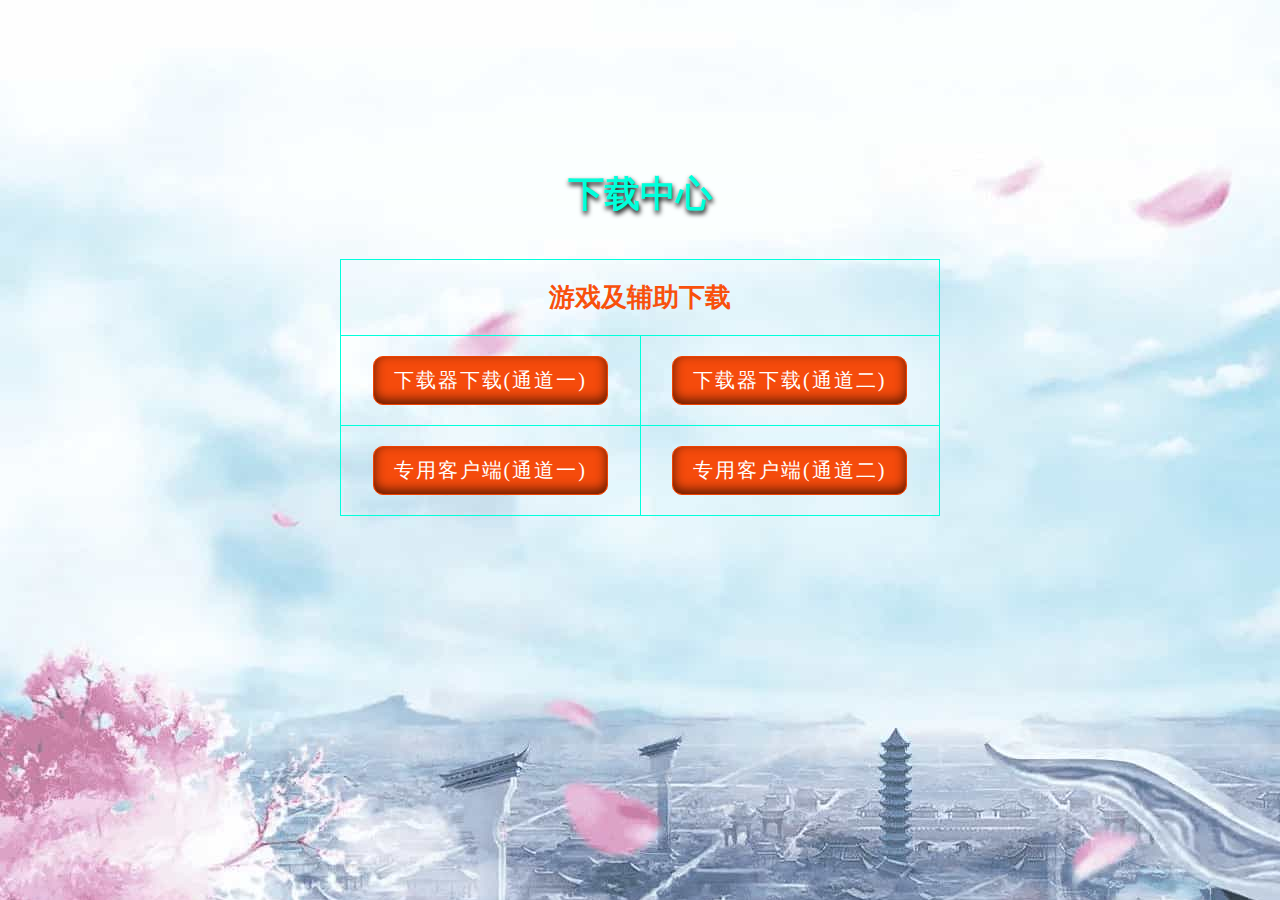
<file: yxxz.html>
<!DOCTYPE html PUBLIC "-//W3C//DTD XHTML 1.0 Transitional//EN" "http://www.w3.org/TR/xhtml1/DTD/xhtml1-transitional.dtd">
<html xmlns="http://www.w3.org/1999/xhtml">
<head>
<meta http-equiv="Content-Type" content="text/html; charset=utf-8">
<!--style start-->
<link rel="stylesheet" type="text/css" href="static/css/style.css">
<!--style end-->
<title>游戏下载</title>
</head>

<body style="

background-image:url(static/image/error.jpg);">
<!--start-->
<div class="yxjs-bg oh">
	<div class="yxjs-box oh"></div>
</div>
<div class="box" style="z-index:99999; position:relative;">
	<h2 class="download-h2">下载中心</h2>
<table cellpadding="0" cellspacing="0" class="download-table">
	    <tr>
        	<td colspan="2" style="font-size:26px; font-weight:bold;">游戏及辅助下载</td>
    </tr>
       <tr>
        	<td>
            	<a href="https://pan.yukaidi.com/f/B9lbHe/%E8%AF%9B%E4%BB%99%C2%B7%E5%AF%BB%E6%A2%A6-%E5%AE%9A%E5%88%B6%E4%B8%8B%E8%BD%BD%E5%99%A8.exe" target="_blank">下载器下载(通道一)</a>            </td>
    <td>
            	<a href="https://pan.yukaidi.com/f/XBrQCW/%E8%AF%9B%E4%BB%99%C2%B7%E5%AF%BB%E6%A2%A6-%E5%AE%9A%E5%88%B6%E4%B8%8B%E8%BD%BD%E5%99%A8.exe" target="_blank">下载器下载(通道二)</a>            </td>
    </tr>
		<tr>
        	<td>
            	<a href="https://pan.yukaidi.com/f/Qka5H0/%E5%AF%BB%E6%A2%A6.zip" target="_blank">专用客户端(通道一)</a>            </td>
      <td>
            	<a href="https://pan.yukaidi.com/f/lYrmfm/%E5%AF%BB%E6%A2%A6.zip" target="_blank">专用客户端(通道二)</a>            </td>
    </tr>
    </table>
</div>
<!--end-->
</body>
</html>
</file>
<file: log/style/style.css>
/* public */
html,body,form,ol,ul,li,div,p,dl,dt,dd,h1,h2,h3,h4,h5,h6,table,th,td,font,em,ins,span,a{margin:0; padding:0;}
h1,h2,h3,h4,h5,h6,button,input,select,textarea{font-size:100%;font-weight:normal}
html{_filter:expression(document.execCommand("BackgroundImageCache",false,true));}
ul,li,div,dl,dt,dd{list-style:none;}
h1.wm-public{height:0px; line-height:0px; font-size:0px;}
a{text-decoration:none;}
a{blr:expression(this.onFocus=this.blur());outline:none;}
a:hover{text-decoration:underline;}
img{border:0;}
font,em{font-style:normal; font-family:\5b8b\4f53;}
label{vertical-align:middle; font-family:tahoma;}
textarea,input{resize:none; outline:none;}
textarea{overflow:auto;}
ins{float:right; text-decoration:none; font-weight:normal;}
.pub_wsp{word-wrap:break-word; word-break:break-all;}
.pub_abso{vertical-align:middle;}
.pub_clr{clear:both;font-size:0;height:0;line-height:0;overflow:hidden;}
.pub_yh{font-family:"Microsoft YaHei";}
.none{display:none;}
body{background:none; font-size:12px; font-family:Verdana,Geneva,sans-serif,\5b8b\4f53;}
#content{width:555px; height:271px; background:#0b0409}
#left{float:left; width:306px; height:271px;padding-right: 1px}
#right{float:left; width:248px; height:271px;}

.letop{height:134px;padding-bottom: 1px}

.letop img{display:block; width:305px; height:134px; border:1px solid #0f1524;}
.tab{height:26px; background:url(images/tabbg.jpg) no-repeat}
.tab a{float:left; width:61px; height:28px;}
.tab a.btn1{background:url(images/btn1.jpg) no-repeat 0 -26px;}
.tab a.btn2{background:url(images/btn2.jpg) no-repeat 0 -26px;}
.tab a.btn3{background:url(images/btn3.jpg) no-repeat 0 -26px;}
.tab a.btn4{background:url(images/btn4.jpg) no-repeat 0 -26px;}
.tab a.btn5{background:url(images/btn5.jpg) no-repeat 0 -26px;}
.tab a:hover,.tab a.hover{background-position:0 0;}
.list{padding:0 3px; line-height:20px; color:#FFF; display:none;}
.list,.list a{color:#a4a4a4;}
.list a.hover,.list a:hover{color:#dc0505;}

.lbli{width:249px; height:271px; position:relative;}
.lbli img{position:absolute; width:249px; height:269px; border:1px solid #0f1524; display:block; left:0; top:0; z-index:1;}
.playbtn{z-index:2; width:128px; height:20px; position:absolute; right:0; bottom:6px;}
.playbtn span{float:left; width:20px; height:20px; cursor:pointer; background:url(images/d.png) no-repeat -20px 0; _background:url(images/d.gif) no-repeat -20px 0;}
.playbtn span.hover{background-position:0 0;}
</file>
<file: static/css/style.css>
html,body,div,p,ul,ol,li,dl,dt,dd,h1,h2,h3,h4,h5,h6,form,input,select,button,textarea,iframe,table,th,td { margin: 0; padding: 0; font-family: "微软雅黑"; }
h1,h2,h3,h4,h5,h6{font-weight: normal;color: #666;}
ul,li,dl,dd,dt { list-style-type: none;}
i,em,cite { font-style: normal;}
body { -webkit-text-size-adjust: none; font-size:14px;min-width: 320px;background: #f3f3f3;margin: 0 auto;color:#666;}
.clear{display:block;float:none;clear:both;overflow:hidden;visibility:hidden;width:0;height:0;background:none;border:0;font-size:0}
.clr:after { content:""; clear:both; visibility:hidden; display:block; font-size:0; height:0; line-height:0;}
.clr { zoom:1;}
.oh{ overflow:hidden; letter-spacing:1px;}
a{ text-decoration:none;}
input[type="text"],input[type="password"],select{-webkit-appearance: none;appearance: none;outline: none;-webkit-tap-highlight-color: transparent;}
input[type=button] { cursor: pointer;}



/*-------------------------------index start---------------------------------------------*/
.background-index{ width:100%; min-width:1024px; display:block; background:#1a5398 url("http://www.xyzx2.vip/by.cn/img/background.jpg")/*tpa=http://156.239.159.246/img/background.jpg*/ no-repeat top left; background-size:100%;}
.box-index{ margin-right:3rem;}
.box{ width:1130px; margin:0 auto;}
.topmenu{ float:right; width:230px; height:50px; line-height:50px; font-size:12px; display:flex; justify-content:space-between;}
.topmenu a{ color:#fff; font-weight:bold; letter-spacing:2px; text-shadow:0px 2px 28px #051673;}
.topmenu a:hover{ color:#fee990;}
.topmenu span{ color:#fff; opacity:0.5;} 

.button-box{ width:245px; margin-top:40px; float:right;}
.button-box a{ width:220px; height:108px; display:block; background:url("http://www.xyzx2.vip/by.cn/img/button.png")/*tpa=http://156.239.159.246/img/button.png*/ no-repeat left; background-size:100%; color:#fff; font-size:24px; text-align:center; line-height:98px; font-weight:600; letter-spacing:4px; margin:30px 0 0 30px; }

.img-box{ width:800px; height:220px; display:flex; justify-content:space-between; margin:0 auto; margin-top:650px; position:relative;}
.img-div{ width:155px; height:220px; imgae-size:100%; image-shadow:1px 2px 3px #666; text-align:center; color:#fff; font-size:20px; letter-spacing:1px;}
.img-div img{ width:140px; height:140px;}
.img-div span:hover{ color:#ffde50;}
.img-div p{ display:inline-block; padding:6px 20px; font-size:12px; border-radius:50px; box-shadow:inset 0px -3px 5px #000; margin-top:12px; color:#fadc82;}
.img-div a:hover{ color:#ffde50;}

.notice-box{ position:absolute; top:500px; right:23rem;}
.notice{width:520px; height:50px; background:#fff; opacity:0.4; border-radius:10px; position:relative;}
.notice-con{ width:500px; color:#000; font-size:20px; line-height:36PX; position:absolute; left:23px; top:5px;}


.footer{ height:32px; line-height:32px; background:#000; color:#fff; text-align:center; font-size:12px; margin-top:50px;opacity:0.5;}




/*-------------introduct start------------------------*/
.introduct-bg{ width:100%; min-width:1024px; height:900px; background:#000 url("http://www.xyzx2.vip/by.cn/img/background-in.jpg")/*tpa=http://156.239.159.246/img/background-in.jpg*/ no-repeat; position:fixed; top:0; left:0; background-size:100%;}
.introduct-bg7{ width:100%; min-width:1024px; height:900px; background:#000 url("http://www.xyzx2.vip/by.cn/img/background-in7.jpg")/*tpa=http://156.239.159.246/img/background-in7.jpg*/ no-repeat; position:fixed; top:0; left:0; background-size:100%;}
.introduct-tip{ float:left; margin-top:30px;}
.introduct-box{ width:100%; height:900px; background:#686868; opacity:0.5; z-index:-99; position:absolute; right:0; top:0;}
.inform{ width:900px; float:right; margin-left:10px; margin:160px 30px 0 0; text-shadow:1px 3px 5px #000;}
.inform h2{ font-weight:bold; color:#00c4ff; text-align:center; margin-bottom:35px; font-size:34px; margin-right: 200px;}
.inform p{ line-height:36px; font-size:12px; color:#00fff3; font-size:18px; margin-bottom:30px;}
.back{ margin-top:200px; display: inline-block;}




/*-------------download start------------------------*/
.download-h2{ font-size:36px; font-weight:bold; text-align:center; color:#00ffdb; margin-top:170px; text-shadow:1px 3px 5px #000;}
.download-table{ width:600px; border-left:1px solid #00ffdb; border-bottom:1px solid #00ffdb; color:#f8500c; text-align:center; margin:0 auto; margin-top:40px;}
.download-table td{ border-right:1px solid #00ffdb; border-top:1px solid #00ffdb; padding:20px 10px; font-size:20px;}
.download-table td a{ background:#f54b0c; border-radius:10px; color:#fff; text-align:center; padding:10px 20px; box-shadow:0px -4px 12px #5b1900 inset; border:1px solid #f04100; display:inline-block; letter-spacing:2px;}
</file>
